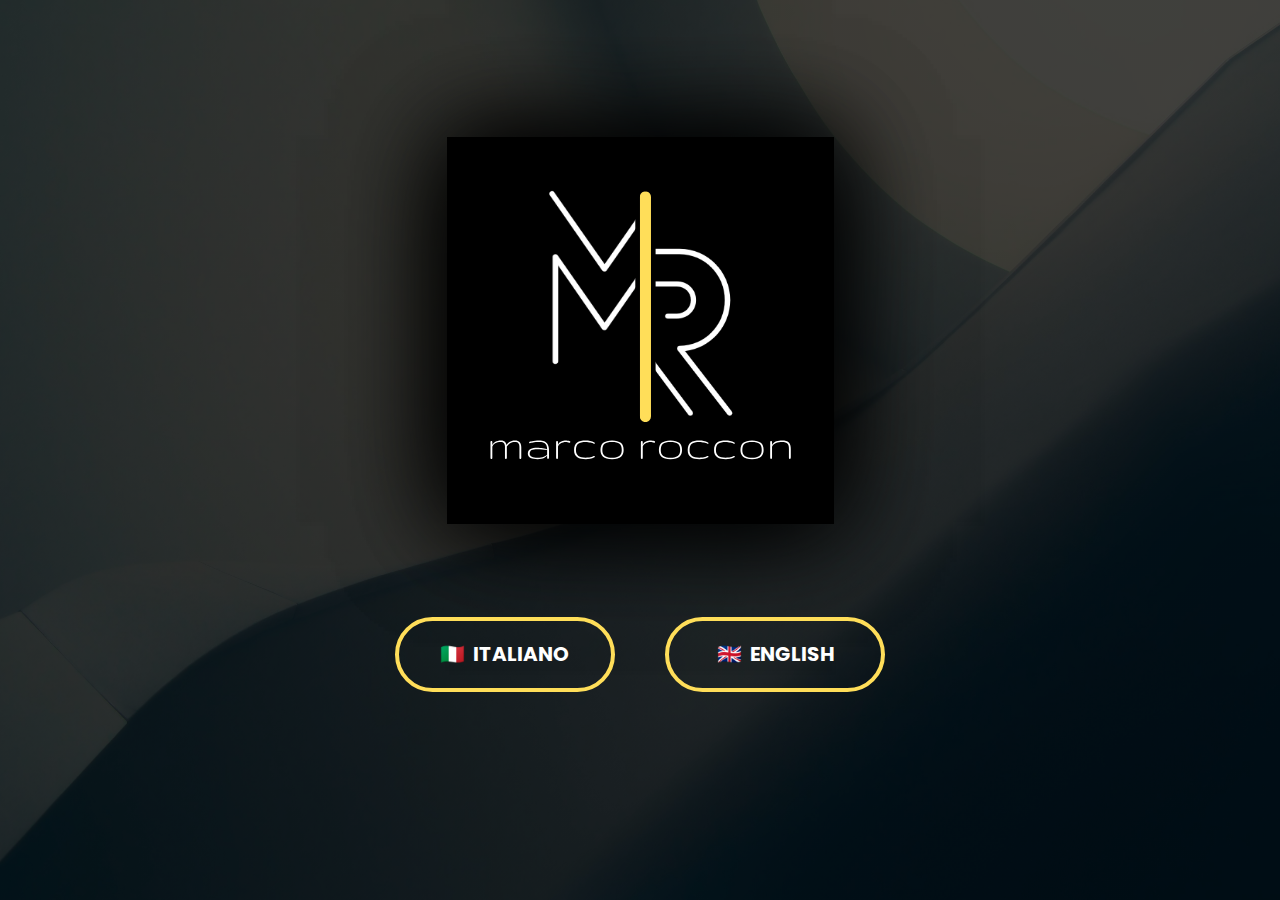
<file: index.html>
<!DOCTYPE html>
<html lang="en">

<head>
    <meta charset="UTF-8">
    <meta name="viewport" content="width=device-width, initial-scale=1.0">
    <title>Marco Roccon | Digital Innovation & Development</title>
    <meta name="description"
        content="Sviluppatore web e blockchain. Segui il mio viaggio nel mondo digital e dai un’occhiata ai miei ultimi progetti.">

    <meta name="keywords" content="Digital, Innovation, Development, Blockchain">
    <meta name="author" content="Marco Roccon">

    <meta property="og:url" content="https://rocconmarco.github.io/">
    <meta property="og:type" content="website">
    <meta property="og:title" content="Marco Roccon | Digital Innovation & Development">
    <meta property="og:description"
        content="Sviluppatore web e blockchain. Segui il mio viaggio nel mondo digital e dai un’occhiata ai miei ultimi progetti.">
    <meta property="og:image" content="https://github.com/rocconmarco/rocconmarco.github.io/blob/main/assets/images/opengraph-image.png?raw=true">

    <meta name="twitter:card" content="summary_large_image">
    <meta property="twitter:domain" content="rocconmarco.github.io">
    <meta property="twitter:url" content="https://rocconmarco.github.io/">
    <meta name="twitter:title" content="Marco Roccon | Digital Innovation & Development">
    <meta name="twitter:description"
        content="Sviluppatore web e blockchain. Segui il mio viaggio nel mondo digital e dai un’occhiata ai miei ultimi progetti.">
    <meta name="twitter:image" content="https://github.com/rocconmarco/rocconmarco.github.io/blob/main/assets/images/opengraph-image.png?raw=true">

    <link rel="apple-touch-icon" sizes="180x180" href="assets/icons/apple-touch-icon.png">
    <link rel="icon" sizes="192x192" href="assets/icons/android-chrome-192x192.png">
    <link rel="icon" sizes="512x512" href="assets/icons/android-chrome-512x512.png">
    <link rel="icon" type="image/png" sizes="32x32" href="assets/icons/favicon-32x32.png">
    <link rel="icon" type="image/png" sizes="16x16" href="assets/icons/favicon-16x16.png">
    <link rel="icon" type="image/x-icon" href="assets/icons/favicon.ico">

    <link rel="preconnect" href="https://fonts.googleapis.com">
    <link rel="preconnect" href="https://fonts.gstatic.com" crossorigin>
    <link rel="stylesheet"
        href="https://fonts.googleapis.com/css2?family=Poppins:ital,wght@0,100;0,200;0,300;0,400;0,500;0,600;0,700;0,800;0,900;1,100;1,200;1,300;1,400;1,500;1,600;1,700;1,800;1,900&display=swap">

    <link rel="stylesheet" href="/assets/styles/general.css">
    <link rel="stylesheet" href="/assets/styles/select-language.css">
    <link rel="stylesheet" href="assets/styles/responsive-index.css">

</head>

<body>
    <div class="select-language-body"></div>
    <div class="select-language-container">

        <header class="logo-select-language-container">
            <a href="index.html">
                <img class="logo-select-language" src="assets/images/alternative-logo.svg">
            </a>
        </header>

        <main>
            <div class="language-button">
                <a class="button-container" href="da-dove-cominciare.html"><button type="button">🇮🇹&nbsp;
                        ITALIANO<span></span></button></a>
                <a class="button-container" href="where-to-begin.html"><button type="button">🇬🇧&nbsp;
                        ENGLISH<span></span></button></a>
            </div>
        </main>
    </div>
    </div>
</body>

</html>
</file>
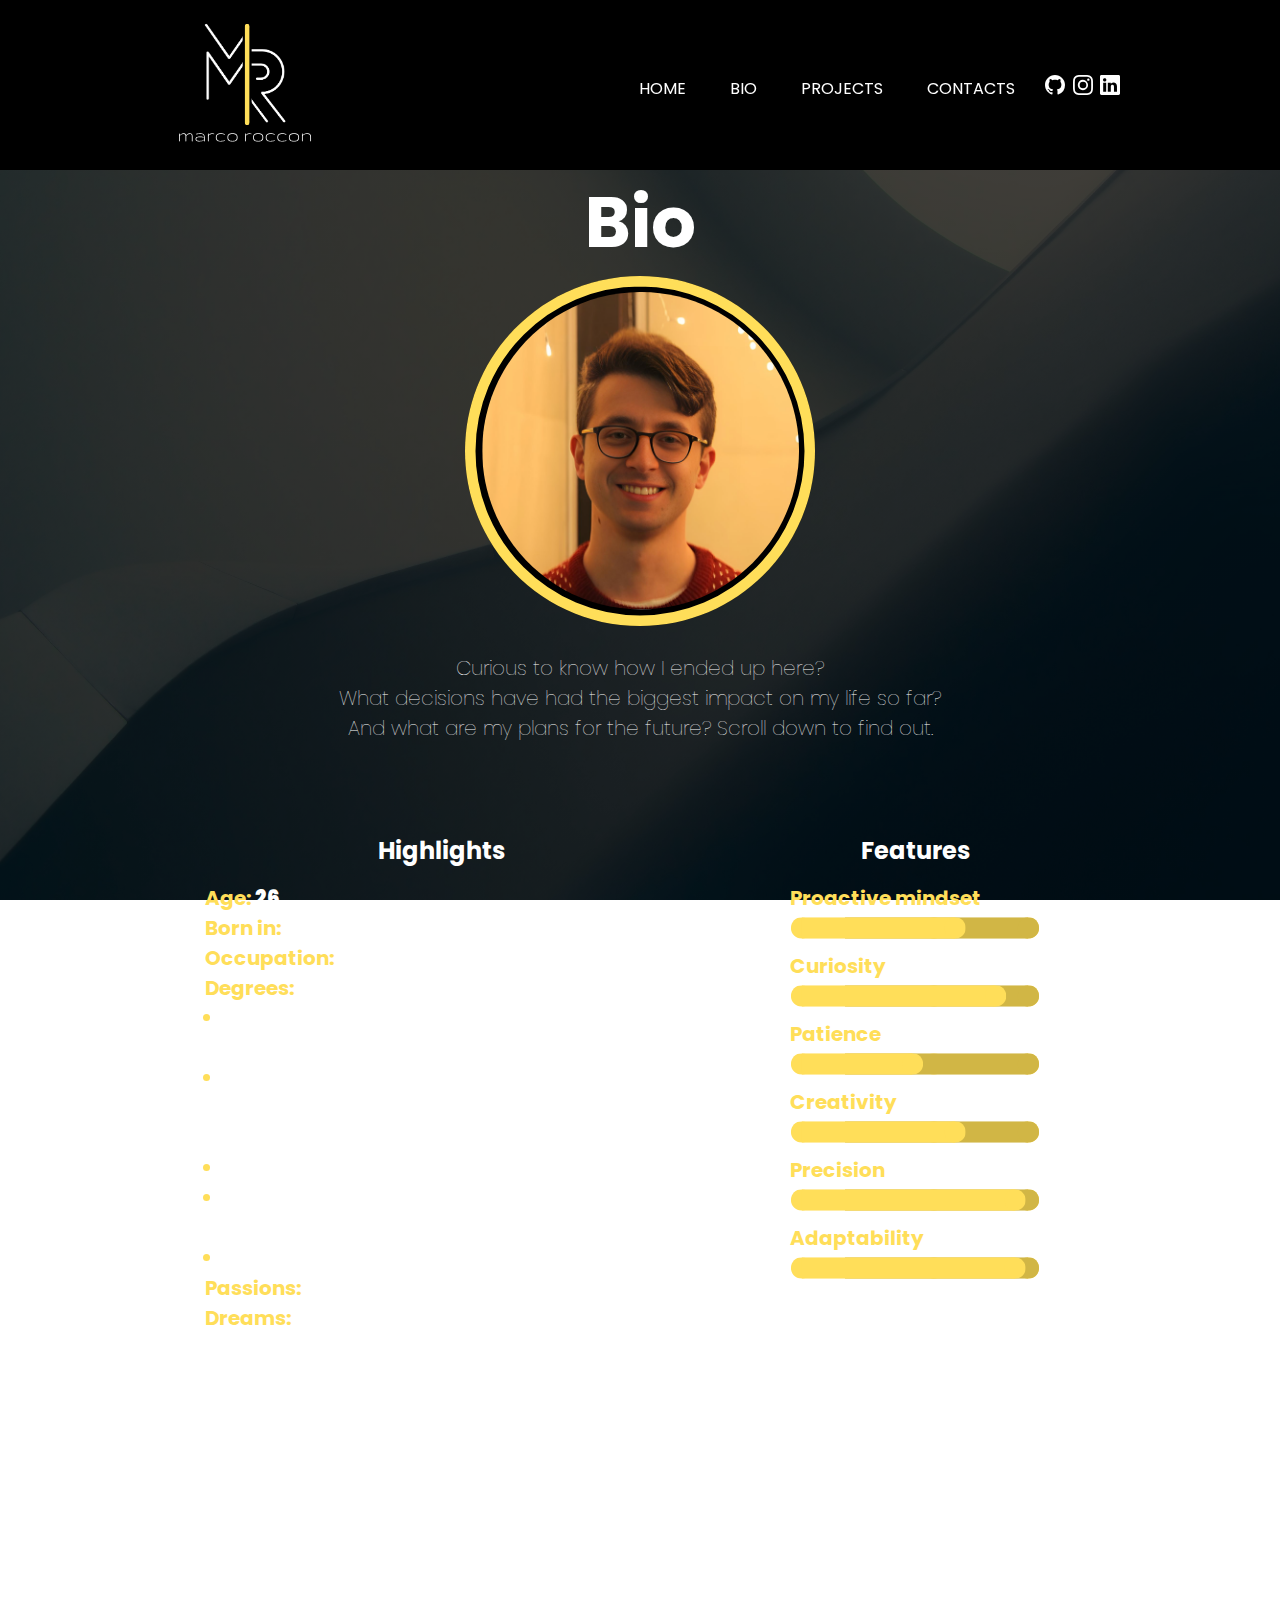
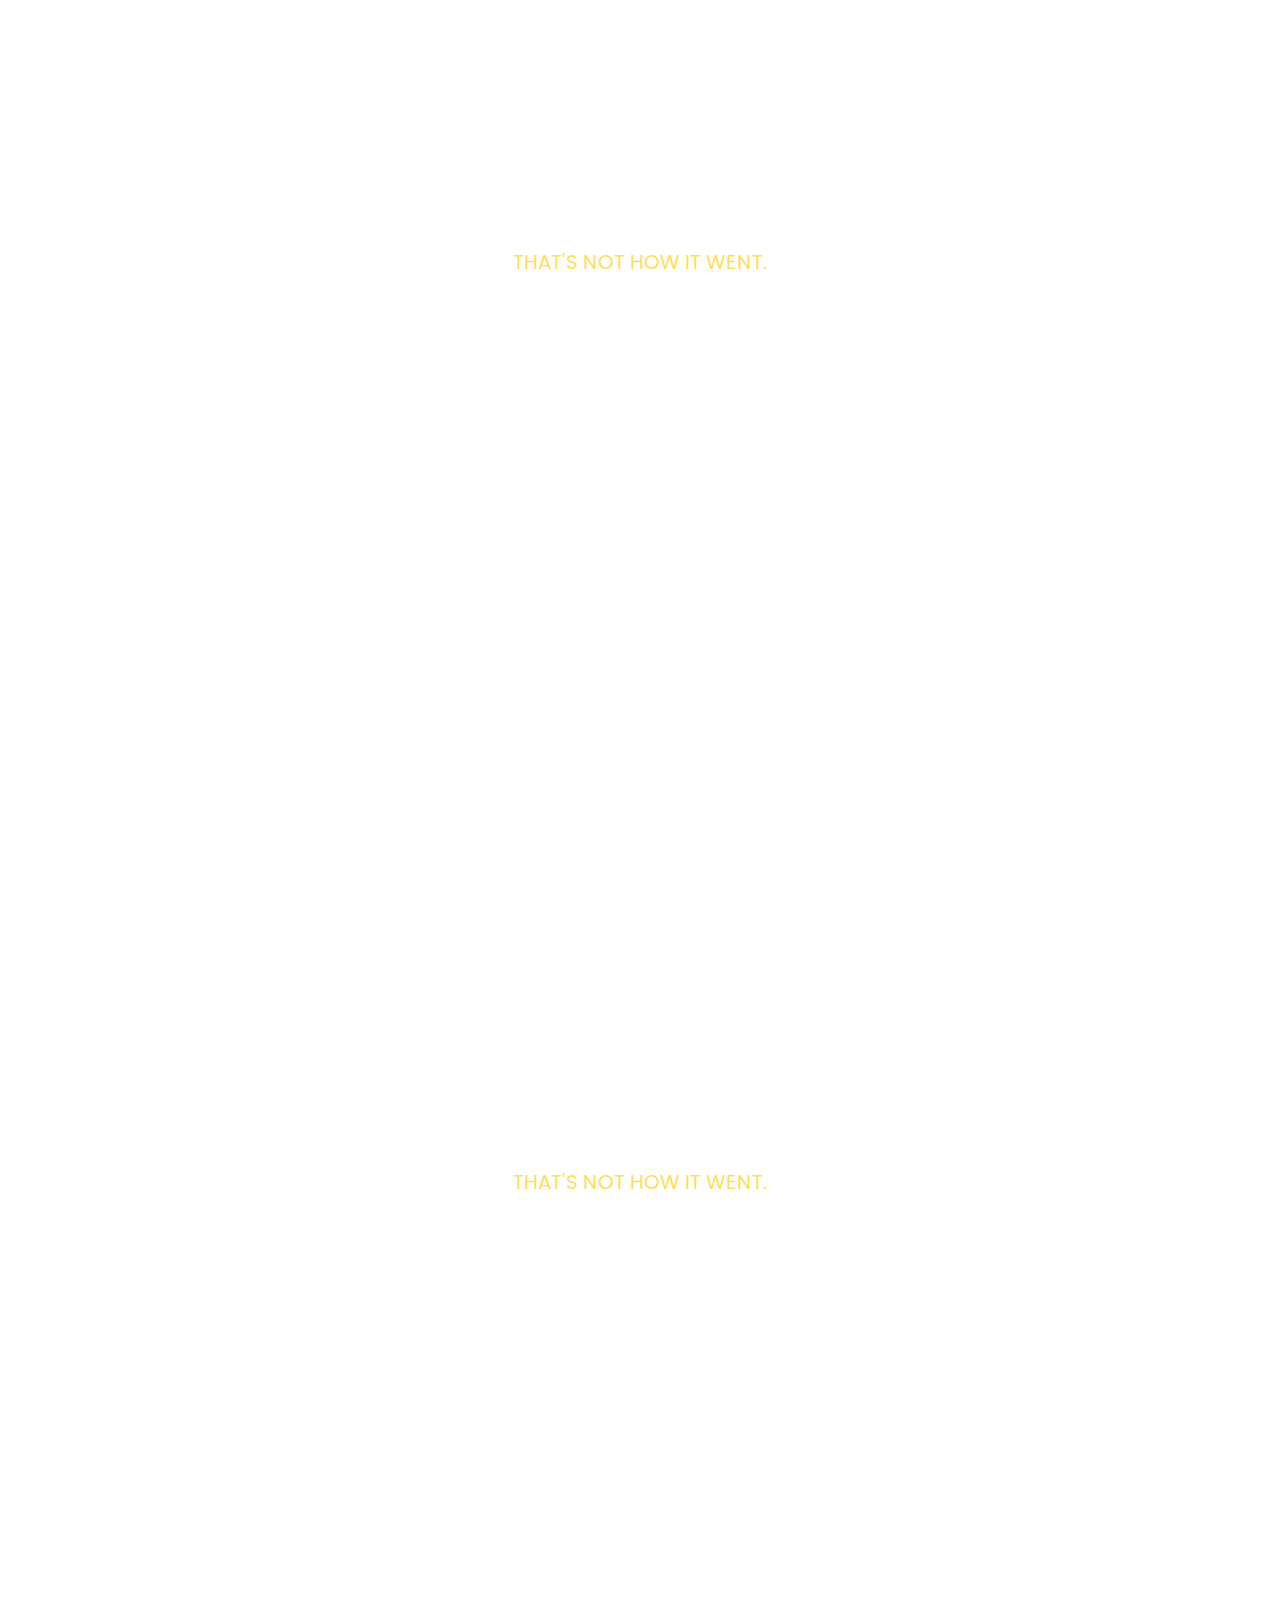
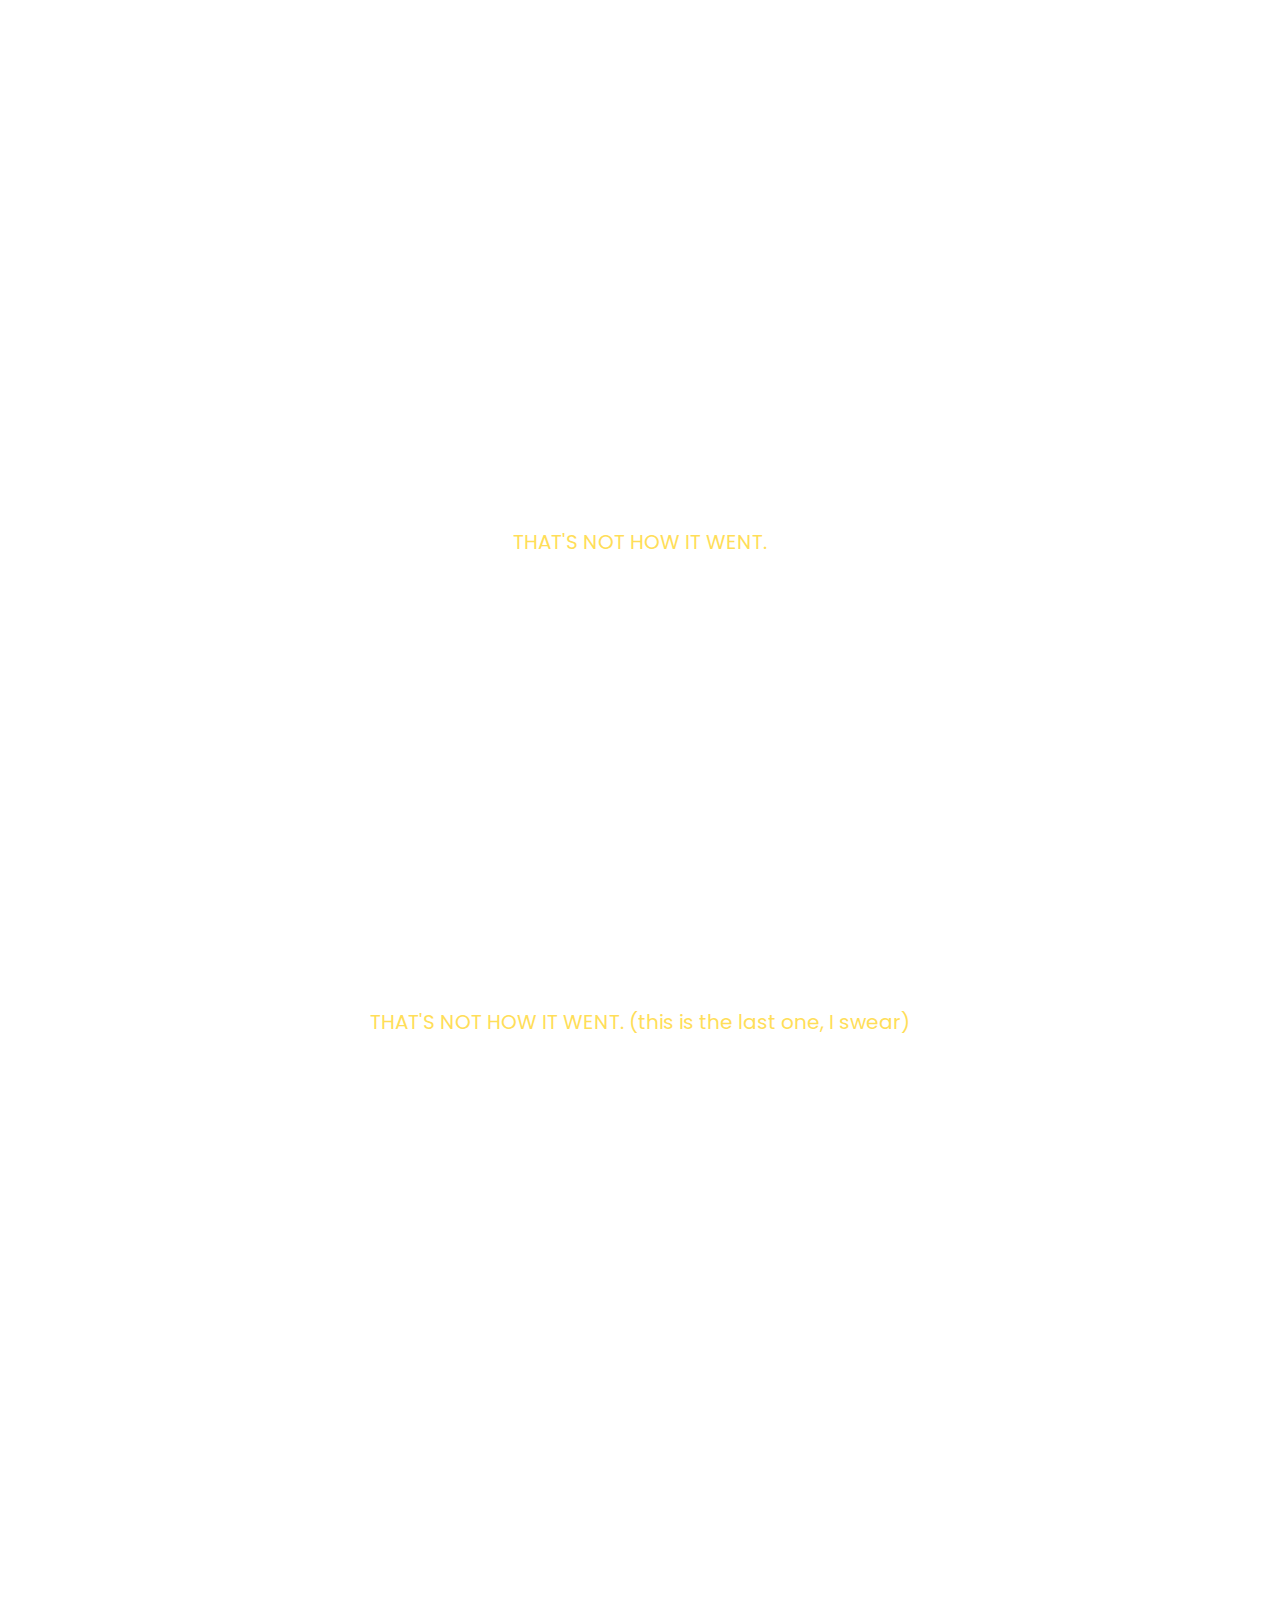
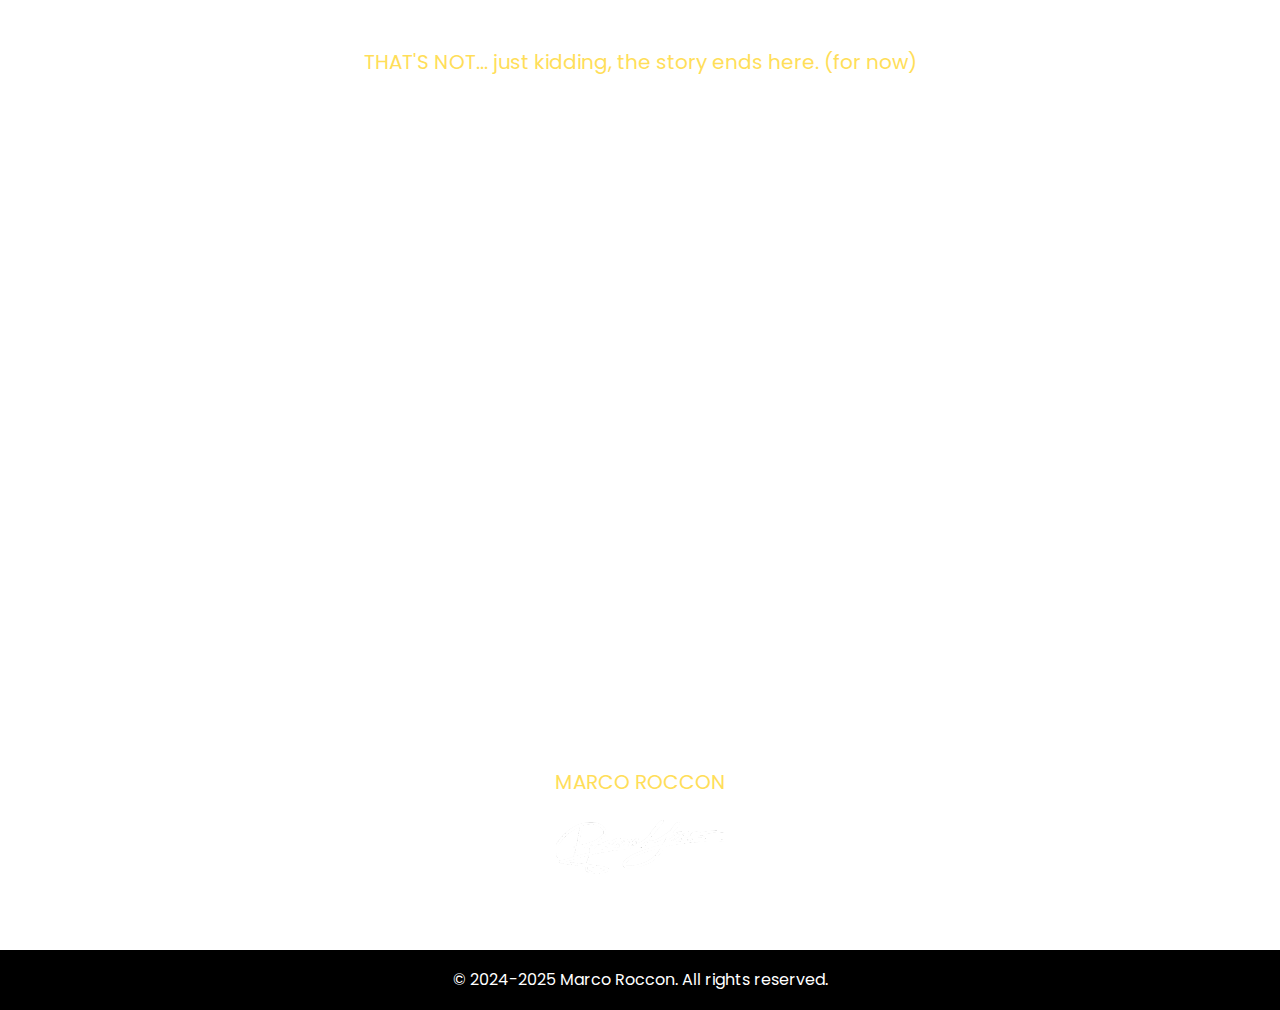
<file: bio-en.html>
<!DOCTYPE html>
<html lang="en">

<head>
    <meta charset="UTF-8">
    <meta name="viewport" content="width=device-width, initial-scale=1.0">
    <title>Bio - Marco Roccon | Digital Innovation & Development</title>
    <meta name="description"
        content="Sviluppatore web e blockchain. Segui il mio viaggio nel mondo digital e dai un’occhiata ai miei ultimi progetti.">

    <meta name="keywords" content="Digital, Innovation, Development, Blockchain">
    <meta name="author" content="Marco Roccon">

    <meta property="og:url" content="https://rocconmarco.github.io/">
    <meta property="og:type" content="website">
    <meta property="og:title" content="Marco Roccon | Digital Innovation & Development">
    <meta property="og:description"
        content="Sviluppatore web e blockchain. Segui il mio viaggio nel mondo digital e dai un’occhiata ai miei ultimi progetti.">
    <meta property="og:image" content="https://github.com/rocconmarco/rocconmarco.github.io/blob/main/assets/images/opengraph-image.png?raw=true">

    <meta name="twitter:card" content="summary_large_image">
    <meta property="twitter:domain" content="rocconmarco.github.io">
    <meta property="twitter:url" content="https://rocconmarco.github.io/">
    <meta name="twitter:title" content="Marco Roccon | Digital Innovation & Development">
    <meta name="twitter:description"
        content="Sviluppatore web e blockchain. Segui il mio viaggio nel mondo digital e dai un’occhiata ai miei ultimi progetti.">
    <meta name="twitter:image" content="https://github.com/rocconmarco/rocconmarco.github.io/blob/main/assets/images/opengraph-image.png?raw=true">


    <link rel="apple-touch-icon" sizes="180x180" href="assets/icons/apple-touch-icon.png">
    <link rel="icon" sizes="192x192" href="assets/icons/android-chrome-192x192.png">
    <link rel="icon" sizes="512x512" href="assets/icons/android-chrome-512x512.png">
    <link rel="icon" type="image/png" sizes="32x32" href="assets/icons/favicon-32x32.png">
    <link rel="icon" type="image/png" sizes="16x16" href="assets/icons/favicon-16x16.png">
    <link rel="icon" type="image/x-icon" href="assets/icons/favicon.ico">

    <link rel="preconnect" href="https://fonts.googleapis.com">
    <link rel="preconnect" href="https://fonts.gstatic.com" crossorigin>
    <link rel="stylesheet"
        href="https://fonts.googleapis.com/css2?family=Poppins:ital,wght@0,100;0,200;0,300;0,400;0,500;0,600;0,700;0,800;0,900;1,100;1,200;1,300;1,400;1,500;1,600;1,700;1,800;1,900&display=swap">

    <link rel="stylesheet" href="/assets/styles/general.css">
    <link rel="stylesheet" href="/assets/styles/bio.css">
    <link rel="stylesheet" href="/assets/styles/navbar.css">
    <link rel="stylesheet" href="/assets/styles/footer.css">
    <link rel="stylesheet" href="assets/styles/responsive-bio.css">

</head>

<body>
    <div class="bio-body">
        <header>
            <div id="navbar-container" class="navbar-container">
                <nav class="navbar">
                    <div id="navbar-left-section" class="navbar-left-section">
                        <a href="index.html">
                            <img id="logo" class="logo" src="assets/images/alternative-logo.svg">
                        </a>
                    </div>
                    <div id="navbar-right-section" class="navbar-right-section">
                        <ul>
                            <div class="pages-links">
                                <li><a href="where-to-begin.html">Home</a></li>
                                <li><a href="bio-en.html">Bio</a></li>
                                <li><a href="projects-en.html">Projects</a></li>
                                <li><a href="contacts-en.html">Contacts</a></li>
                            </div>
                        </ul>
                        <div class="social-icons">
                            <a href="https://github.com/rocconmarco" target="_blank"><img src="assets/icons/github.svg"
                                    alt=""></a>
                            <a href="https://www.instagram.com/marco_roccon/" target="_blank"><img
                                    src="assets/icons/instagram.svg" alt=""></a>
                            <a href="https://it.linkedin.com/in/marcoroccon" target="_blank"><img
                                    src="assets/icons/linkedin.svg" alt=""></a>
                        </div>

                        <div class="hamburger-menu">
                            <a href="#"><img id="hamburger-image" src="assets/icons/list.svg" alt=""></a>
                            <ul class="dropdown">
                                <li><a href="where-to-begin.html">Home</a></li>
                                <li><a href="bio-en.html">Bio</a></li>
                                <li><a href="projects-en.html">Projects</a></li>
                                <li><a href="contacts-en.html">Contacts</a></li>
                                <li><a href="https://github.com/rocconmarco" target="_blank"><img
                                            src="assets/icons/github.svg" alt="">&nbsp;GitHub</a></li>
                                <li><a href="https://www.instagram.com/marco_roccon/" target="_blank"><img
                                            src="assets/icons/instagram.svg" alt="">Instagram</a></li>
                                <li><a href="https://it.linkedin.com/in/marcoroccon" target="_blank"><img
                                            src="assets/icons/linkedin.svg" alt="">LinkedIn</a></li>
                            </ul>
                        </div>
                    </div>

                </nav>

            </div>
        </header>

        <main>
            <section class="bio-section">
                <div class="bio-introduction">
                    <h1>Bio</h1>
                    <img src="assets/icons/profile-picture.svg" alt="Profile-picture">

                    <p>Curious to know how I ended up here?<br> What decisions have had the biggest impact on my life so
                        far?
                        <br>And what are my plans for the future? Scroll down to find out.
                    </p>
                </div>

                <div class="highlights-features-container">
                    <div class="highlights">
                        <h2>Highlights</h2>
                        <ul>
                            <li>Age: <strong>26</strong></li>
                            <li>Born in: <strong>Castelfranco Veneto (TV)</strong></li>
                            <li>Occupation: <strong>Student</strong></li>
                            <li>Degrees:</li>
                            <ul class="titoli-di-studio">
                                <li>Technical Institute Diploma in Computer Science and Telecommunications</li>
                                <li>Bachelor's Degree in Language, Culture and Society of Asia and Mediterranean Africa
                                    (China)</li>
                                <li>Bachelor's Degree in Chinese Language</li>
                                <li>Master's Degree in Language and Management to China</li>
                                <li>Master's Degree in Blockchain Development</li>
                            </ul>
                            <li>Passions: <strong>Technology, languages, finance</strong></li>
                            <li>Dreams: <strong>Making the world a more transparent and honest place</strong></li>
                        </ul>
                    </div>

                    <div class="hidden-highlights">
                        <h2>Highlights</h2>
                        <ul>
                            <li>Age:</li>
                            <li><strong>26</strong></li>
                            <hr>
                            <li>Born in:
                            <li><strong>Castelfranco Veneto (TV)</strong></li>
                            <hr>
                            <li>Occupation:</li>
                            <li><strong>Student</strong></li>
                            <hr>
                            <li>Degrees:
                                <ul class="titoli-di-studio">
                                    <li>Technical Institute Diploma in Computer Science and telecommunications</li>
                                    <li>Bachelor's Degree in Language, Culture and Society of Asia and Mediterranean
                                        Africa
                                        (China)</li>
                                    <li>Bachelor's Degree in Chinese Language</li>
                                    <li>Master's Degree in Language and Management to China</li>
                                    <li>Master's Degree in Blockchain Development</li>
                                </ul>
                                <hr>
                            <li>Passions:</li>
                            <li><strong>Technology, languages, finance</strong></li>
                            <hr>
                            <li>Dreams:</li>
                            <li><strong>Making the world a more transparent and honest place</strong></li>
                        </ul>
                    </div>

                    <div class="features">
                        <h2>Features</h2>
                        <ul>
                            <li>Proactive mindset</li>
                            <li><img src="assets/icons/loadbar-65.svg" alt="65"></li>
                            <li>Curiosity</li>
                            <li><img src="assets/icons/loadbar-85.svg" alt="85"></li>
                            <li>Patience</li>
                            <li><img src="assets/icons/loadbar-50.svg" alt="50"></li>
                            <li>Creativity</li>
                            <li><img src="assets/icons/loadbar-65.svg" alt="65"></li>
                            <li>Precision</li>
                            <li><img src="assets/icons/loadbar-95.svg" alt="95"></li>
                            <li>Adaptability</li>
                            <li><img src="assets/icons/loadbar-95.svg" alt="95"></li>
                        </ul>
                    </div>
                </div>

                <div class="bio-content">
                    <h2>The only constant in life is change</h2>

                    <p>I was born in Castelfranco Veneto in 1998. I've always been passionate about technology. When I
                        was little, my parents used to buy manuals that came with the newspaper to learn how to use Word
                        and Excel, and I would study them all. A fun pastime, right? As I grew up, I decided to follow
                        this passion by enrolling in the technical institute in my city, majoring in computer science
                        and telecommunications. At this point, you might think that's the end of the story, right? He
                        graduates and starts working at an IT company, or at most, goes to university to continue his
                        studies in this field.
                    </p>

                    <p class="e-invece-no">
                        <strong>THAT'S NOT HOW IT WENT.</strong>
                    </p>

                    <p>I did, actually, go to university, but to study Chinese. First plot twist of this story. I made
                        the decision in the last year of high school, I like to say following a trip to Stockholm with
                        some friends. There I realized that I would be missing out on an opportunity if I didn't go to
                        university. Moreover, I felt the need to completely change my field of study. And here I am in
                        August 2017. Venice, a blank sheet of paper and a pen in hand, ready to take the entrance
                        exam for the three-year degree course in Language, Culture, and Society of Asia and
                        Mediterranean Africa. Many times I found myself thinking, "Who made me do it?" But the
                        answers will come later, don't worry. Everything will make sense.


                    </p>

                    <p>
                        Once I decide to do something, I have to do it well. So, I applied for the double degree program
                        with Capital Normal University in Beijing. I passed. In August 2019, I said goodbye to Italy and
                        found myself in one of the largest megacities in the world. The goal was to stay there for two
                        years
                        and obtain a double degree. I did get the double degree, but things didn't go as planned.
                    </p>

                    <p>
                        In December 2019, I packed my bags and prepared to return to Italy for the winter holidays. "See
                        you
                        in February," I said to some friends.
                    </p>

                    <p class="e-invece-no">
                        <strong>THAT'S NOT HOW IT WENT.</strong>
                    </p>

                    <p>
                        I landed in Italy (with a 40 degrees fever, by the way). The day after, the beginning of the
                        Covid-19
                        pandemic is declared in China, and with it, the hopes of returning to China were reduced to
                        zero.
                        After an initial moment of confusion, we eventually received instructions to continue the
                        project
                        online. Unfortunately, online, for those of us in Italy, meant having classes at night. And so
                        it was, for a year and a half, the school bell rang at 2:30 in the night, lessons all night
                        long, until morning light. If I could go back, I wouldn't do it again, but I did it, and it
                        didn't even felt too hard to do. After all, you couldn't go anywhere except home during that
                        time.
                    </p>

                    <p>
                        After obtaining the two degrees, I decide to further my education with a master's degree in
                        economics from the same department, with a blend of linguistic and managerial skills. This time,
                        I attended classes in person, in Venice. I delved deeper into the Chinese language and ventured
                        into the world of business management, learning terms like "horizontal structure," "activities,"
                        and "call-option".
                    </p>

                    <p>
                        Once I've graduated, it's all said and done, right? I'll be joining a company "that deals with
                        China" (like all the people surrounding me used to said) and travel
                        the world doing sales and talking to the business people from the red dragon.
                    </p>

                    <p class="e-invece-no">
                        <strong>THAT'S NOT HOW IT WENT.</strong>
                    </p>

                    <p>
                        Thanks to the career service of the university, I found an opportunity at a well-known insurance
                        agency in my area. I did the interview. They hired me. I started gaining my first experiences in
                        the working world,
                        understanding how an office is structured, how a commercial initiative is carried out, and much
                        more. After 6 months, I took on the role of project manager in the field of wealth management
                        consulting and began to create a consistent and coherent proposal for the agency's clients.
                        Well, you might say, he's found his path, he'll continue in this sector, and everyone lived
                        happily ever after.
                    </p>

                    <p class="e-invece-no">
                        <strong>THAT'S NOT HOW IT WENT. (this is the last one, I swear)</strong>
                    </p>

                    <p>
                        I decided to leave that path behind, aware of the lessons learned and with the determination to
                        make a difference in the world of the future. And what better choice than to return to where
                        this whole story began. To the digital world. I chose a master's program with start2impact
                        university in blockchain development, curious to understand how this new technology works and
                        how it can be applied in the real world. I've just started, but I can already see that the
                        master's program not only prepares you to develop applications on the blockchain but also
                        provides you with context and equips you with the tools to navigate this intricate and complex
                        world with agility.
                    </p>

                    <p>
                        And this website is a testament to that. It was created entirely by me as part of the HTML & CSS
                        course.
                    </p>

                    <p class="e-invece-no">
                        <strong>THAT'S NOT... just kidding, the story ends here. (for now)</strong>
                    </p>

                    <p>
                        My journey so far has been varied, unpredictable, without (seemingly) a coherent logic. But
                        that's precisely what's beautiful about it. I find myself having skills (like linguistic ones)
                        that I wouldn't have had if I had followed a static path in the world of computer science from
                        the beginning.
                    </p>

                    <p>
                        If you've read this far, I thank you. I hope that my story can be an inspiration to other young
                        people who don't have a clear idea of what they want to become when they grow up. Because one
                        thing I've learned is that many of these 'grown-ups' have a lot to learn from us young people,
                        and not just the other way around.
                    </p>

                    <p>
                        If you'd like to reach out to share your experience or discuss a
                        project, feel free to write to me via the "Contacts" section.
                    </p>

                    <p>
                        And in case I don't see you, good afternoon, good evening, and goodnight.
                    </p>

                    <p class="firma">
                        <strong>Marco Roccon</strong>
                        <img src="assets/icons/firma.svg" alt="">
                    </p>
                </div>
            </section>
        </main>
        <footer>
            <div class="footer-container" style="margin-top: 3%;">
                &#169; 2024-2025 Marco Roccon. All rights reserved.
            </div>
        </footer>

        <script src="animations/header-shrinking.js"></script>
        <script src="animations/hamburger-menu.js"></script>
    </div>
</body>

</html>
</file>
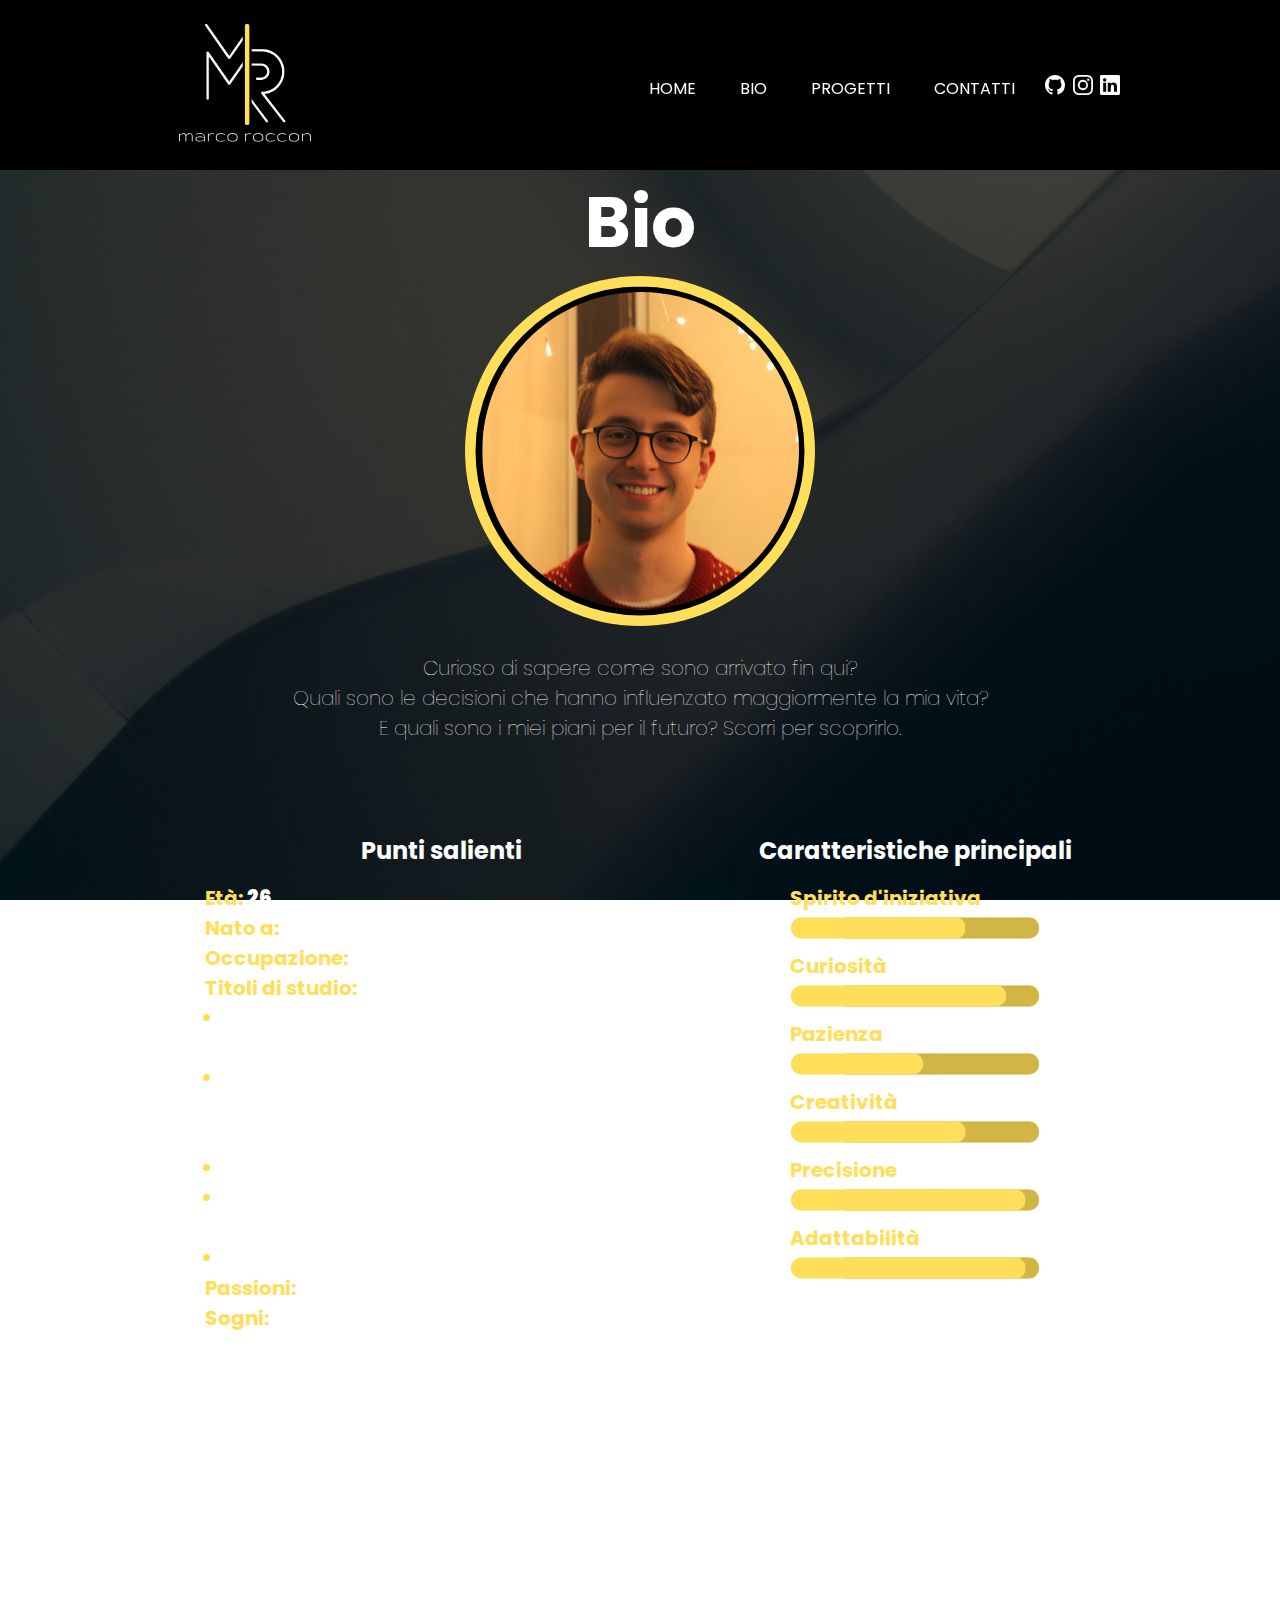
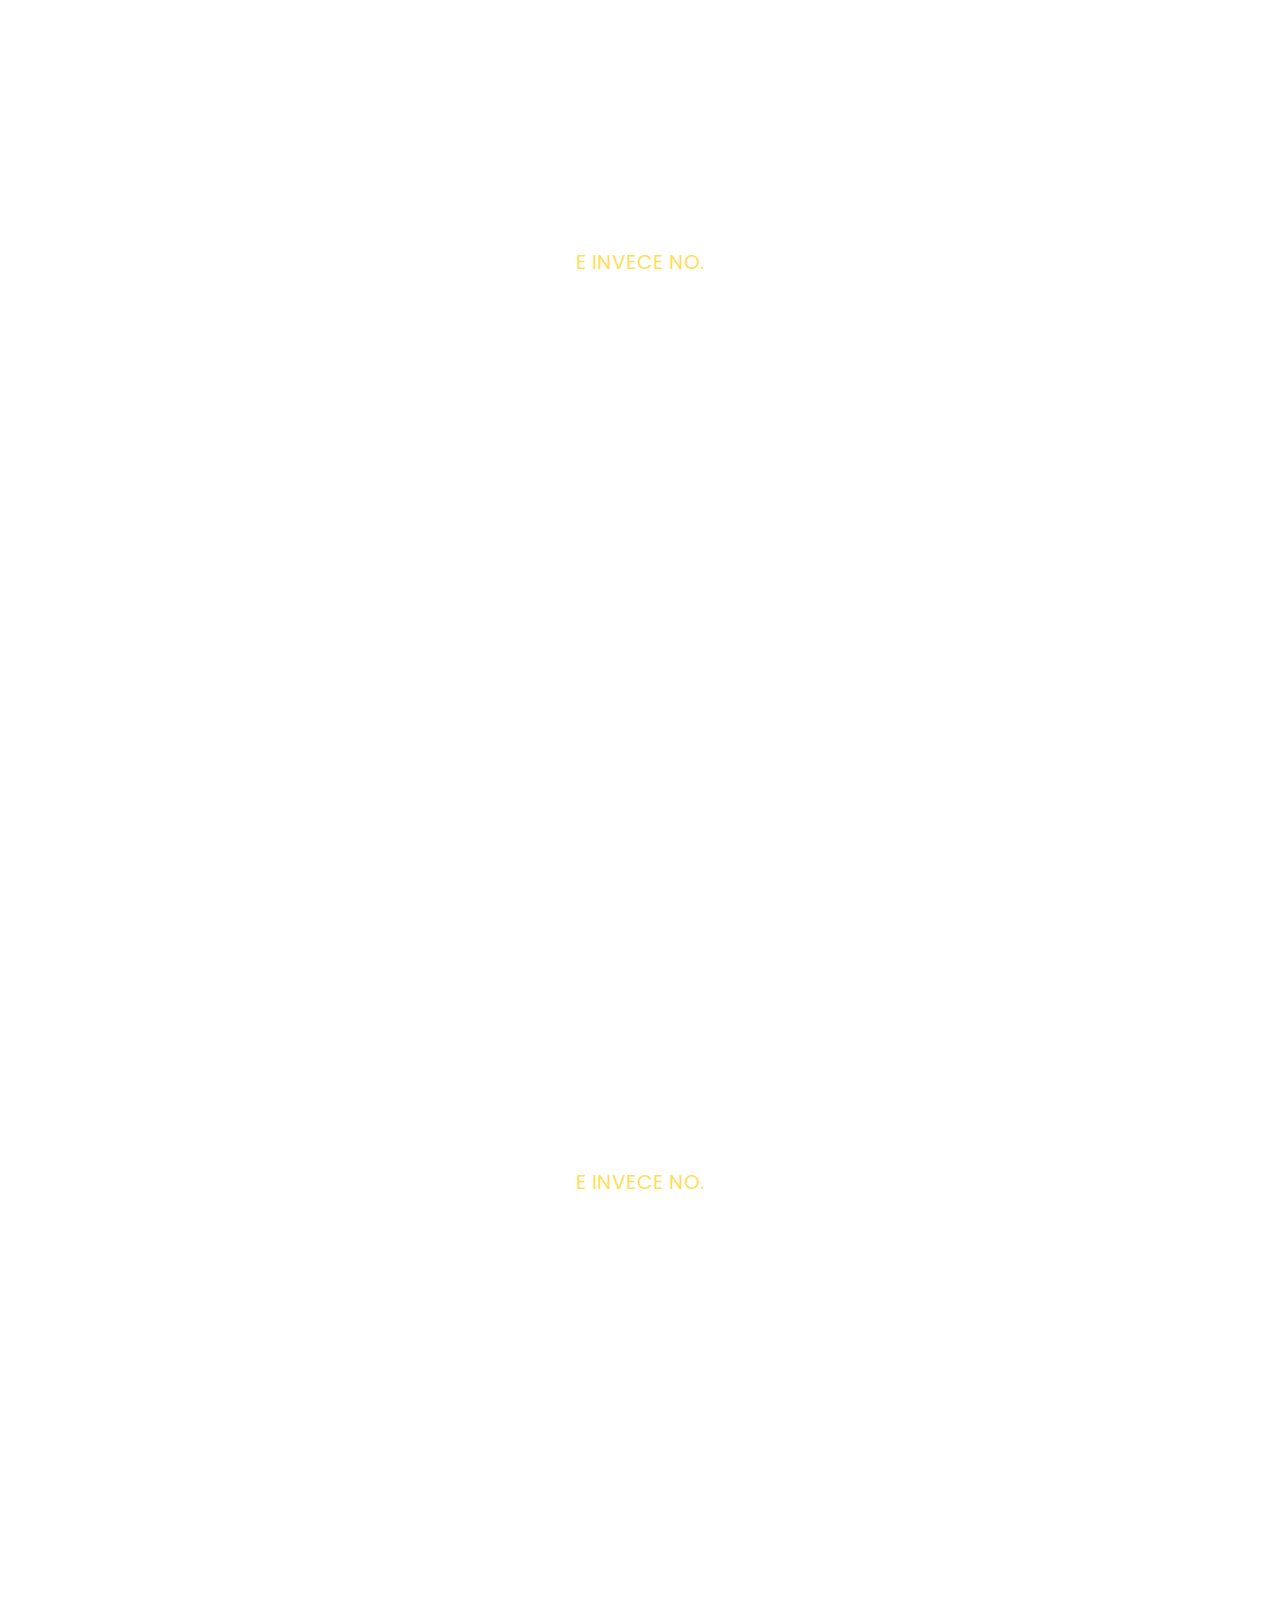
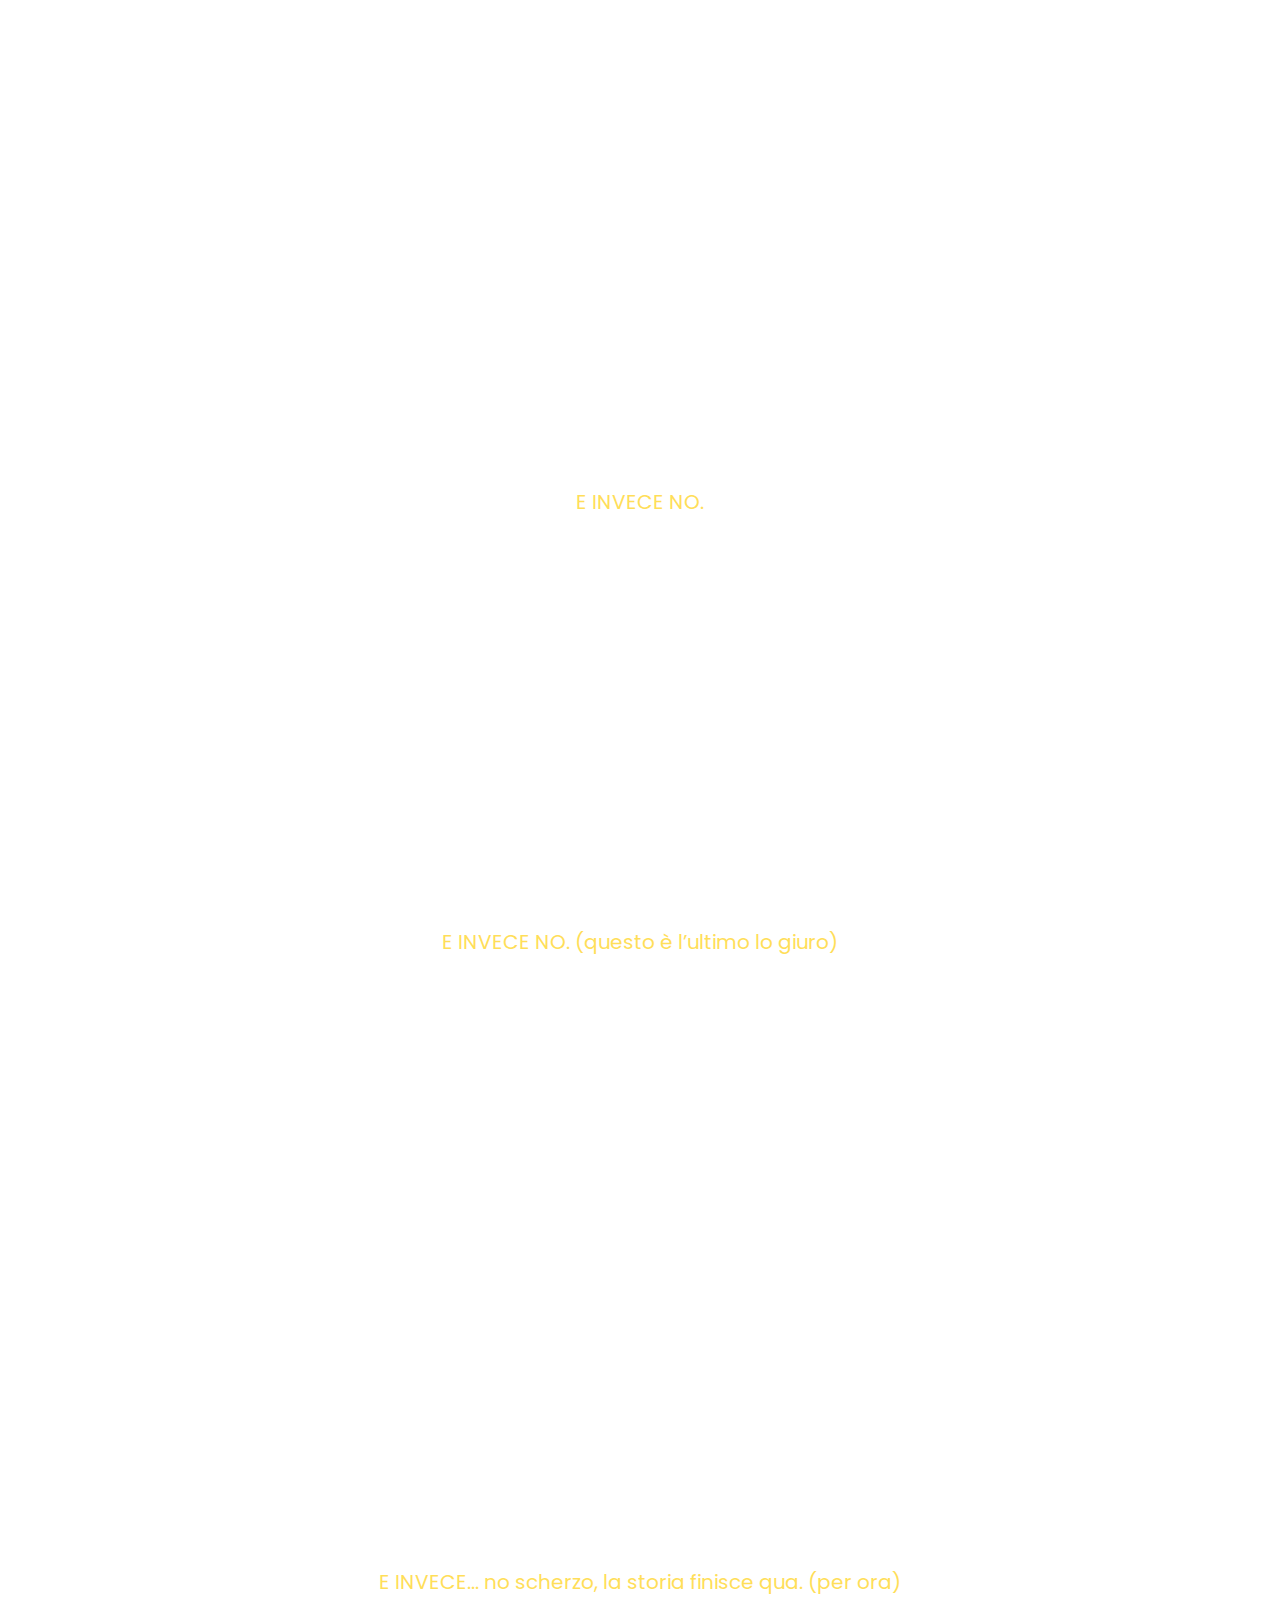
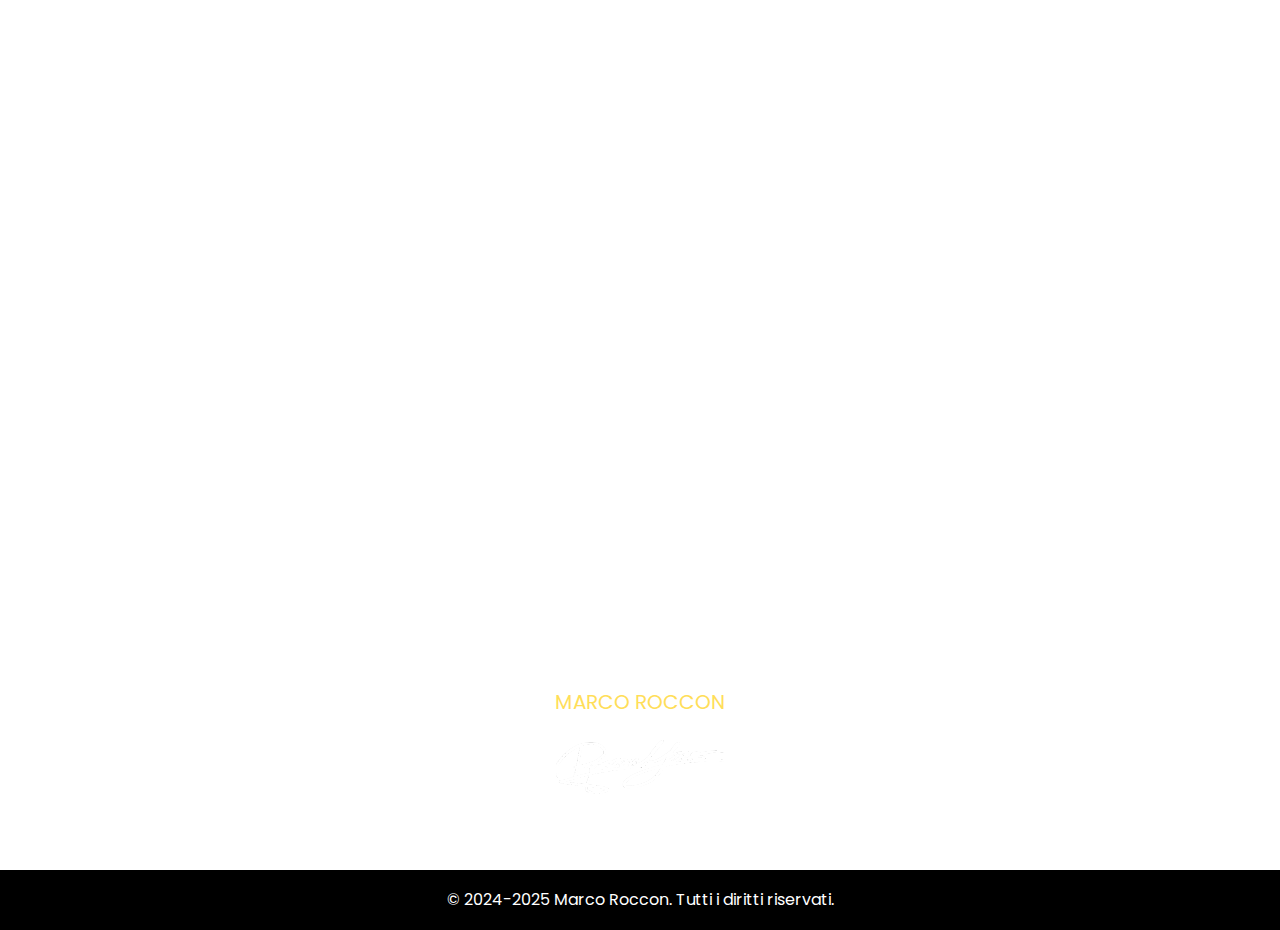
<file: bio-ita.html>
<!DOCTYPE html>
<html lang="en">

<head>
    <meta charset="UTF-8">
    <meta name="viewport" content="width=device-width, initial-scale=1.0">
    <title>Bio - Marco Roccon | Digital Innovation & Development</title>
    <meta name="description"
        content="Sviluppatore web e blockchain. Segui il mio viaggio nel mondo digital e dai un’occhiata ai miei ultimi progetti.">

    <meta name="keywords" content="Digital, Innovation, Development, Blockchain">
    <meta name="author" content="Marco Roccon">

    <meta property="og:url" content="https://rocconmarco.github.io/">
    <meta property="og:type" content="website">
    <meta property="og:title" content="Marco Roccon | Digital Innovation & Development">
    <meta property="og:description"
        content="Sviluppatore web e blockchain. Segui il mio viaggio nel mondo digital e dai un’occhiata ai miei ultimi progetti.">
    <meta property="og:image" content="https://github.com/rocconmarco/rocconmarco.github.io/blob/main/assets/images/opengraph-image.png?raw=true">

    <meta name="twitter:card" content="summary_large_image">
    <meta property="twitter:domain" content="rocconmarco.github.io">
    <meta property="twitter:url" content="https://rocconmarco.github.io/">
    <meta name="twitter:title" content="Marco Roccon | Digital Innovation & Development">
    <meta name="twitter:description"
        content="Sviluppatore web e blockchain. Segui il mio viaggio nel mondo digital e dai un’occhiata ai miei ultimi progetti.">
    <meta name="twitter:image" content="https://github.com/rocconmarco/rocconmarco.github.io/blob/main/assets/images/opengraph-image.png?raw=true">

    <link rel="apple-touch-icon" sizes="180x180" href="assets/icons/apple-touch-icon.png">
    <link rel="icon" sizes="192x192" href="assets/icons/android-chrome-192x192.png">
    <link rel="icon" sizes="512x512" href="assets/icons/android-chrome-512x512.png">
    <link rel="icon" type="image/png" sizes="32x32" href="assets/icons/favicon-32x32.png">
    <link rel="icon" type="image/png" sizes="16x16" href="assets/icons/favicon-16x16.png">
    <link rel="icon" type="image/x-icon" href="assets/icons/favicon.ico">

    <link rel="preconnect" href="https://fonts.googleapis.com">
    <link rel="preconnect" href="https://fonts.gstatic.com" crossorigin>
    <link rel="stylesheet"
        href="https://fonts.googleapis.com/css2?family=Poppins:ital,wght@0,100;0,200;0,300;0,400;0,500;0,600;0,700;0,800;0,900;1,100;1,200;1,300;1,400;1,500;1,600;1,700;1,800;1,900&display=swap">

    <link rel="stylesheet" href="/assets/styles/general.css">
    <link rel="stylesheet" href="/assets/styles/bio.css">
    <link rel="stylesheet" href="/assets/styles/navbar.css">
    <link rel="stylesheet" href="/assets/styles/footer.css">
    <link rel="stylesheet" href="assets/styles/responsive-bio.css">

</head>

<body>
    <header>
        <div id="navbar-container" class="navbar-container">
            <nav class="navbar">
                <div id="navbar-left-section" class="navbar-left-section">
                    <a href="index.html">
                        <img id="logo" class="logo" src="assets/images/alternative-logo.svg">
                    </a>
                </div>
                <div id="navbar-right-section" class="navbar-right-section">
                    <ul>
                        <div class="pages-links">
                            <li><a href="da-dove-cominciare.html">Home</a></li>
                            <li><a href="bio-ita.html">Bio</a></li>
                            <li><a href="projects-ita.html">Progetti</a></li>
                            <li><a href="contacts-ita.html">Contatti</a></li>
                        </div>
                    </ul>
                    <div class="social-icons">
                        <a href="https://github.com/rocconmarco" target="_blank"><img src="assets/icons/github.svg"
                                alt=""></a>
                        <a href="https://www.instagram.com/marco_roccon/" target="_blank"><img
                                src="assets/icons/instagram.svg" alt=""></a>
                        <a href="https://it.linkedin.com/in/marcoroccon" target="_blank"><img
                                src="assets/icons/linkedin.svg" alt=""></a>
                    </div>

                    <div class="hamburger-menu">
                        <a href="#"><img id="hamburger-image" src="assets/icons/list.svg" alt=""></a>
                        <ul class="dropdown">
                            <li><a href="da-dove-cominciare.html">Home</a></li>
                            <li><a href="bio-ita.html">Bio</a></li>
                            <li><a href="projects-ita.html">Progetti</a></li>
                            <li><a href="contacts-ita.html">Contatti</a></li>
                            <li><a href="https://github.com/rocconmarco" target="_blank"><img
                                        src="assets/icons/github.svg" alt="">&nbsp;GitHub</a></li>
                            <li><a href="https://www.instagram.com/marco_roccon/" target="_blank"><img
                                        src="assets/icons/instagram.svg" alt="">Instagram</a></li>
                            <li><a href="https://it.linkedin.com/in/marcoroccon" target="_blank"><img
                                        src="assets/icons/linkedin.svg" alt="">LinkedIn</a></li>
                        </ul>
                    </div>
                </div>
            </nav>
        </div>
    </header>
    <div class="bio-body">
        <main>
            <section class="bio-section">
                <div class="bio-introduction">
                    <h1>Bio</h1>
                    <img src="assets/icons/profile-picture.svg" alt="Profile-picture">

                    <p>Curioso di sapere come sono arrivato fin qui?<br> Quali sono le decisioni che hanno influenzato
                        maggiormente la mia vita?
                        <br>E quali sono i miei piani per il futuro? Scorri per scoprirlo.
                    </p>
                </div>

                <div class="highlights-features-container">
                    <div class="highlights">
                        <h2>Punti salienti</h2>
                        <ul>
                            <li>Età: <strong>26</strong></li>
                            <li>Nato a: <strong>Castelfranco Veneto (TV)</strong></li>
                            <li>Occupazione: <strong>Studente</strong></li>
                            <li>Titoli di studio:</li>
                            <ul class="titoli-di-studio">
                                <li>Diploma in Informatica e Telecomunicazioni</li>
                                <li>Laurea Triennale in Lingue, Culture e Società dell'Asia e dell'Africa Mediterranea
                                    (Cina)</li>
                                <li>Bachelor's Degree in Chinese Language</li>
                                <li>Laurea Magistrale in Language and Management to China</li>
                                <li>Master in Blockchain Development</li>
                            </ul>
                            <li>Passioni: <strong>Tecnologia, lingue, finanza</strong></li>
                            <li>Sogni: <strong>Rendere il mondo un posto più trasparente e onesto</strong></li>
                        </ul>
                    </div>

                    <div class="hidden-highlights">
                        <h2>Highlights</h2>
                        <ul>
                            <li>Età:</li>
                            <li><strong>26</strong></li>
                            <hr>
                            <li>Nato a:
                            <li><strong>Castelfranco Veneto (TV)</strong></li>
                            <hr>
                            <li>Occupazione:</li>
                            <li><strong>Studente</strong></li>
                            <hr>
                            <li>Titoli di studio:</li>
                            <ul class="titoli-di-studio">
                                <li>Diploma in Informatica e Telecomunicazioni</li>
                                <li>Laurea Triennale in Lingue, Culture e Società dell'Asia e dell'Africa Mediterranea
                                    (Cina)</li>
                                <li>Bachelor's Degree in Chinese Language</li>
                                <li>Laura Magistrale in Language and Management to China</li>
                                <li>Master in Blockchain Development</li>
                            </ul>
                            <hr>
                            <li>Passioni:</li>
                            <li><strong>Tecnologia, lingue, finanza</strong></li>
                            <hr>
                            <li>Sogni:</li>
                            <li><strong>Rendere il mondo un posto più trasparente e onesto</strong></li>
                        </ul>
                    </div>

                    <div class="features">
                        <h2>Caratteristiche principali</h2>
                        <ul>
                            <li>Spirito d'iniziativa</li>
                            <li><img src="assets/icons/loadbar-65.svg" alt="65"></li>
                            <li>Curiosità</li>
                            <li><img src="assets/icons/loadbar-85.svg" alt="85"></li>
                            <li>Pazienza</li>
                            <li><img src="assets/icons/loadbar-50.svg" alt="50"></li>
                            <li>Creatività</li>
                            <li><img src="assets/icons/loadbar-65.svg" alt="65"></li>
                            <li>Precisione</li>
                            <li><img src="assets/icons/loadbar-95.svg" alt="95"></li>
                            <li>Adattabilità</li>
                            <li><img src="assets/icons/loadbar-95.svg" alt="95"></li>

                        </ul>
                    </div>
                </div>

                <div class="bio-content">
                    <h2>L'unica costante è il cambiamento</h2>

                    <p>Nasco a Castelfranco Veneto, nel 1998. Da sempre appassionato di tecnologia. Da piccolo mi
                        compravano dei manuali che vendevano con il giornale per imparare ad usare Word ed Excel, e io
                        me li studiavo tutti. Bel passatempo no? Crescendo decido di seguire questa passione
                        iscrivendomi all’istituto tecnico della mia città, indirizzo informatica e telecomunicazioni. A
                        questo punto dirai, finita qua no? Si diploma e va a lavorare in un’azienda di informatica, o al
                        massimo va all’università a continuare gli studi in questo settore.
                    </p>

                    <p class="e-invece-no">
                        <strong>E INVECE NO.</strong>
                    </p>

                    <p>All’università ci vado si, ma a studiare cinese. Primo plot twist di questo racconto. La
                        decisione l’ho presa all’ultimo anno delle superiori, mi piace dire in seguito a un viaggio a
                        Stoccolma con degli amici. Lì mi sono reso conto che mi sarei perso un’opportunità a non fare
                        l’università. E per giunta ho sentito la necessità di cambiare totalmente ambito di studi.
                        Ed eccomi ad agosto 2017. Venezia, foglio bianco e penna in mano, pronto ad affrontare il test
                        d'ingresso per il corso di laurea triennale in Lingue, Culture e Società dell'Asia e dell'Africa
                        mediterranea. Tante volte mi sono ritrovato a pensare, ma chi me l’ha fatto fare. Ma le risposte
                        arriveranno dopo non preouccuparti. Tutto ha un senso.
                    </p>

                    <p>
                        Se devo fare le cose le faccio bene, e allora mi candido per il progetto di doppia laurea con
                        l’università Capital Normal University di Pechino. Mi prendono. Ad agosto 2019 saluto l’Italia e
                        mi ritrovo in una delle megalopoli più grandi del mondo. L’obiettivo era di rimanere per due
                        anni e ottenere il doppio diploma di laurea. Il doppio diploma l’ho ottenuto, ma le cose non
                        sono andate come previsto .
                    </p>

                    <p>
                        A dicembre 2019 faccio le valigie e mi preparo a tornare in Italia per le vacanze invernali.
                        Saluto i ragazzi, “ci vediamo a febbraio” dicevamo.
                    </p>

                    <p class="e-invece-no">
                        <strong>E INVECE NO.</strong>
                    </p>

                    <p>
                        Atterro in Italia (con 40 di febbre tra l’altro.) Il giorno dopo in Cina viene dichiarato
                        l’inizio della pandemia da Covid-19, e con questo le speranze di ritornare in Cina si sono
                        ridotte a zero. Dopo un primo momento di confusione, alla fine riceviamo istruzioni di
                        continuare il progetto online. Peccato però che online, per chi si trovava in Italia, voleva
                        dire fare lezione di notte. E così è stato, per un anno e mezzo la campanella
                        suonava alle 2.30 di notte, lezioni per tutta la notte, fino alla mattina seguente. Tornassi
                        indietro non lo rifarei, ma l'ho fatto e non mi è neanche pesato troppo, d’altronde non si
                        poteva uscire fuori dalla porta di casa in quel periodo.
                    </p>

                    <p>
                        Dopo le due lauree decido di completare il percorso con la magistrale economica del
                        dipartimento, un mix di competenze linguistiche e manageriali. Questa volta in presenza, a
                        Venezia. Approfondisco ulteriormente il cinese e mi affaccio al mondo della gestione aziendale,
                        imparo termini come horizontal structure, activities, e call-option.
                    </p>

                    <p>
                        Una volta laureato ormai è facile no? Andrai in un’azienda che “ha a che fare con la Cina” (come
                        dicevano tutte le persone attorno a me) e
                        girerai il mondo facendo il commerciale e parlando con i business man del dragone.
                    </p>

                    <p class="e-invece-no">
                        <strong>E INVECE NO.</strong>
                    </p>

                    <p>
                        Tramite l’università trovo un’offerta in una nota agenzia di assicurazioni della mia zona.
                        Faccio un colloquio. Mi prendono. Comincio a farmi le mie prime esperienze nel mondo del lavoro,
                        capisco com’è strutturato un ufficio, come si porta avanti un’iniziativa commerciale, e molto
                        altro. Dopo 6 mesi assumo il ruolo di responsabile di progetto in ambito di consulenza
                        patrimoniale e comincio a creare una proposta omogenea e coerente per i clienti dell’agenzia.
                        Bene direte, ha trovato la sua strada, continuerà in questo settore e vissero tutti felici e
                        contenti.
                    </p>

                    <p class="e-invece-no">
                        <strong>E INVECE NO. (questo è l’ultimo lo giuro)</strong>
                    </p>

                    <p>
                        Decido di abbandonare quella strada, conscio degli insegnamenti appresi e con la consapevolezza
                        di voler fare la differenza nel mondo del futuro. E quale scelta migliore se non quella di
                        ritornare da dove tutto questo racconto è iniziato. Al mondo digital. Inizio un master con
                        start2impact university nell’ambito blockchain development, curioso di capire come questa nuova
                        tecnologia funzioni e come possa essere applicata nel mondo reale. Ho appena iniziato, ma posso
                        già notare che il master ti prepara non solo a sviluppare delle applicazioni sulla blockchain,
                        ma ti dà un contesto, ti fornisce gli strumenti per muoverti agilmente in questo mondo intricato
                        e complesso.
                    </p>

                    <p>
                        E questo sito ne è la dimostrazione. È stato creato interamente da me, nell’ambito del corso in
                        HTML & CSS.
                    </p>

                    <p class="e-invece-no">
                        <strong>E INVECE... no scherzo, la storia finisce qua. (per ora)</strong>
                    </p>

                    <p>
                        Il mio percorso finora è stato variegato, imprevedibile, senza (apparentemente) una logica
                        coerente. Ma è proprio questo il bello. Mi ritrovo ad avere competenze (come quelle
                        linguistiche) che non avrei avuto se avessi seguito fin dall’inizio un percorso statico nel
                        mondo dell’informatica.
                    </p>

                    <p>
                        Se hai letto fino a qui ti ringrazio, spero che la mia storia possa essere d’ispirazione per
                        altri giovani che non hanno un’idea ben precisa di cosa diventare da grandi. Che poi una cosa
                        l’ho imparata, tanti di questi “grandi” hanno anche tanto da imparare da noi giovani, e non solo
                        il contrario.
                    </p>

                    <p>
                        Ti saluto, e se vuoi contattarmi per condividere la tua esperienza o per discutere di qualche
                        progetto, scrivimi tramite la sezione “Contattami”.
                    </p>

                    <p>
                        E casomai non ti rivedessi, buon pomeriggio, buonasera e buonanotte.
                    </p>

                    <p class="firma">
                        <strong>Marco Roccon</strong>
                        <img src="assets/icons/firma.svg" alt="">
                    </p>
                </div>


            </section>
        </main>


        <script src="animations/header-shrinking.js"></script>
        <script src="animations/hamburger-menu.js"></script>
    </div>
    <footer>
        <div class="footer-container" style="margin-top: 3%;">
            &#169; 2024-2025 Marco Roccon. Tutti i diritti riservati.
        </div>
    </footer>
</body>

</html>
</file>
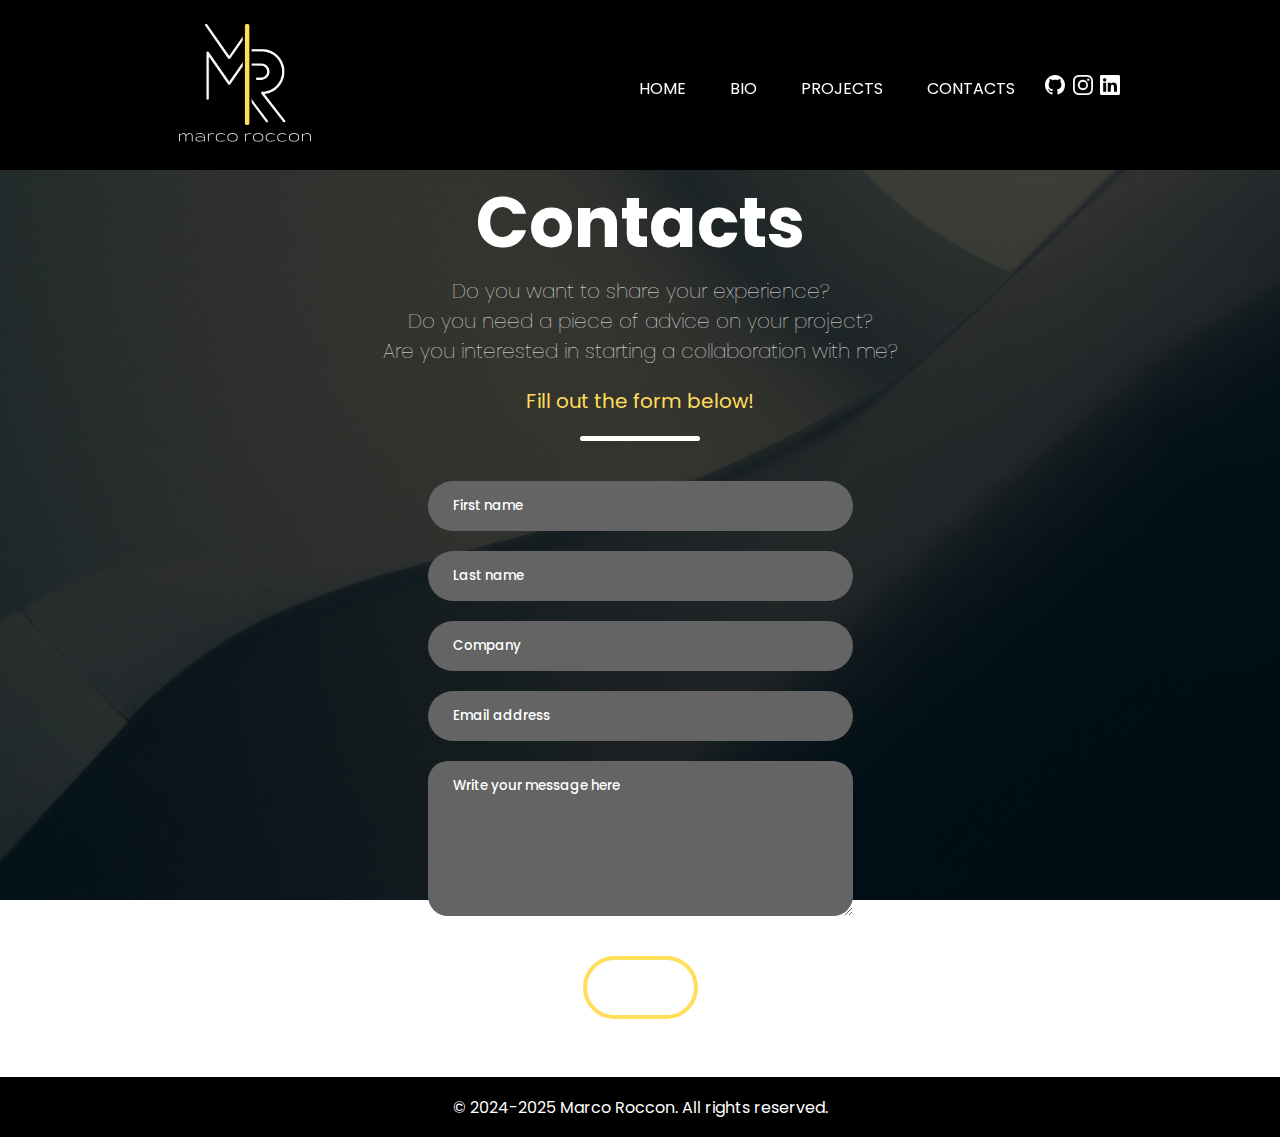
<file: contacts-en.html>
<!DOCTYPE html>
<html lang="en">

<head>
    <meta charset="UTF-8">
    <meta name="viewport" content="width=device-width, initial-scale=1.0">
    <title>Contacts - Marco Roccon | Digital Innovation & Development</title>
    <meta name="description"
        content="Sviluppatore web e blockchain. Segui il mio viaggio nel mondo digital e dai un’occhiata ai miei ultimi progetti.">

    <meta name="keywords" content="Digital, Innovation, Development, Blockchain">
    <meta name="author" content="Marco Roccon">

    <meta property="og:url" content="https://rocconmarco.github.io/">
    <meta property="og:type" content="website">
    <meta property="og:title" content="Marco Roccon | Digital Innovation & Development">
    <meta property="og:description"
        content="Sviluppatore web e blockchain. Segui il mio viaggio nel mondo digital e dai un’occhiata ai miei ultimi progetti.">
    <meta property="og:image" content="https://github.com/rocconmarco/rocconmarco.github.io/blob/main/assets/images/opengraph-image.png?raw=true">

    <meta name="twitter:card" content="summary_large_image">
    <meta property="twitter:domain" content="rocconmarco.github.io">
    <meta property="twitter:url" content="https://rocconmarco.github.io/">
    <meta name="twitter:title" content="Marco Roccon | Digital Innovation & Development">
    <meta name="twitter:description"
        content="Sviluppatore web e blockchain. Segui il mio viaggio nel mondo digital e dai un’occhiata ai miei ultimi progetti.">
    <meta name="twitter:image" content="https://github.com/rocconmarco/rocconmarco.github.io/blob/main/assets/images/opengraph-image.png?raw=true">


    <link rel="apple-touch-icon" sizes="180x180" href="assets/icons/apple-touch-icon.png">
    <link rel="icon" sizes="192x192" href="assets/icons/android-chrome-192x192.png">
    <link rel="icon" sizes="512x512" href="assets/icons/android-chrome-512x512.png">
    <link rel="icon" type="image/png" sizes="32x32" href="assets/icons/favicon-32x32.png">
    <link rel="icon" type="image/png" sizes="16x16" href="assets/icons/favicon-16x16.png">
    <link rel="icon" type="image/x-icon" href="assets/icons/favicon.ico">

    <link rel="preconnect" href="https://fonts.googleapis.com">
    <link rel="preconnect" href="https://fonts.gstatic.com" crossorigin>
    <link rel="stylesheet"
        href="https://fonts.googleapis.com/css2?family=Poppins:ital,wght@0,100;0,200;0,300;0,400;0,500;0,600;0,700;0,800;0,900;1,100;1,200;1,300;1,400;1,500;1,600;1,700;1,800;1,900&display=swap">

    <link rel="stylesheet" href="/assets/styles/general.css">
    <link rel="stylesheet" href="/assets/styles/contacts.css">
    <link rel="stylesheet" href="/assets/styles/navbar.css">
    <link rel="stylesheet" href="/assets/styles/footer.css">

</head>

<body>
    <div class="contacts-body">
        <header>
            <div id="navbar-container" class="navbar-container">
                <nav class="navbar">

                    <div id="navbar-left-section" class="navbar-left-section">
                        <a href="index.html">
                            <img id="logo" class="logo" src="assets/images/alternative-logo.svg">
                        </a>
                    </div>
                    <div id="navbar-right-section" class="navbar-right-section">
                        <ul>
                            <div class="pages-links">
                                <li><a href="where-to-begin.html">Home</a></li>
                                <li><a href="bio-en.html">Bio</a></li>
                                <li><a href="projects-en.html">Projects</a></li>
                                <li><a href="contacts-en.html">Contacts</a></li>
                            </div>
                        </ul>
                        <div class="social-icons">
                            <a href="https://github.com/rocconmarco" target="_blank"><img src="assets/icons/github.svg"
                                    alt=""></a>
                            <a href="https://www.instagram.com/marco_roccon/" target="_blank"><img
                                    src="assets/icons/instagram.svg" alt=""></a>
                            <a href="https://it.linkedin.com/in/marcoroccon" target="_blank"><img
                                    src="assets/icons/linkedin.svg" alt=""></a>
                        </div>

                        <div class="hamburger-menu">
                            <a href="#"><img id="hamburger-image" src="assets/icons/list.svg" alt=""></a>
                            <ul class="dropdown">
                                <li><a href="where-to-begin.html">Home</a></li>
                                <li><a href="bio-en.html">Bio</a></li>
                                <li><a href="projects-en.html">Projects</a></li>
                                <li><a href="contacts-en.html">Contacts</a></li>
                                <li><a href="https://github.com/rocconmarco" target="_blank"><img
                                            src="assets/icons/github.svg" alt="">&nbsp;GitHub</a></li>
                                <li><a href="https://www.instagram.com/marco_roccon/" target="_blank"><img
                                            src="assets/icons/instagram.svg" alt="">Instagram</a></li>
                                <li><a href="https://it.linkedin.com/in/marcoroccon" target="_blank"><img
                                            src="assets/icons/linkedin.svg" alt="">LinkedIn</a></li>
                            </ul>
                        </div>
                    </div>

                </nav>

            </div>
        </header>

        <main>
            <section class="contacts-section">
                <div class="contacts-introduction">
                    <h1>Contacts</h1>

                    <p>Do you want to share your experience?<br>
                        Do you need a piece of advice on your project?<br>
                        Are you interested in starting a collaboration with me?<br>
                    <p class="call-to-action"><strong>Fill out the form below!</strong></p>
                    </p>
                </div>

                <div class="contact-container">
                    <form action="https://api.web3forms.com/submit" method="POST" class="contact-form">
                        <div class="contact-title">
                            <hr>
                        </div>
                        <input type="hidden" name="access_key" value="270f38e4-b4bb-46ff-ba6d-be7fccdef1b0">
                        <input type="text" name="name" placeholder="First name" class="contact-inputs" required>
                        <input type="text" name="last-name" placeholder="Last name" class="contact-inputs">
                        <input type="text" name="company" placeholder="Company" class="contact-inputs" required>
                        <input type="email" name="email" placeholder="Email address" class="contact-inputs">
                        <textarea name="message" placeholder="Write your message here" class="contact-inputs"
                            required></textarea>
                        <div class="submit-button">
                            <button type="submit">Submit<span></span></button>
                        </div>
                    </form>
                </div>


            </section>
        </main>
        <footer>
            <div class="footer-container" style="margin-top: 3%;">
                &#169; 2024-2025 Marco Roccon. All rights reserved.
            </div>
        </footer>




    </div>


    <script src="animations/header-shrinking.js"></script>
    <script src="animations/hamburger-menu.js"></script>

</body>

</html>
</file>
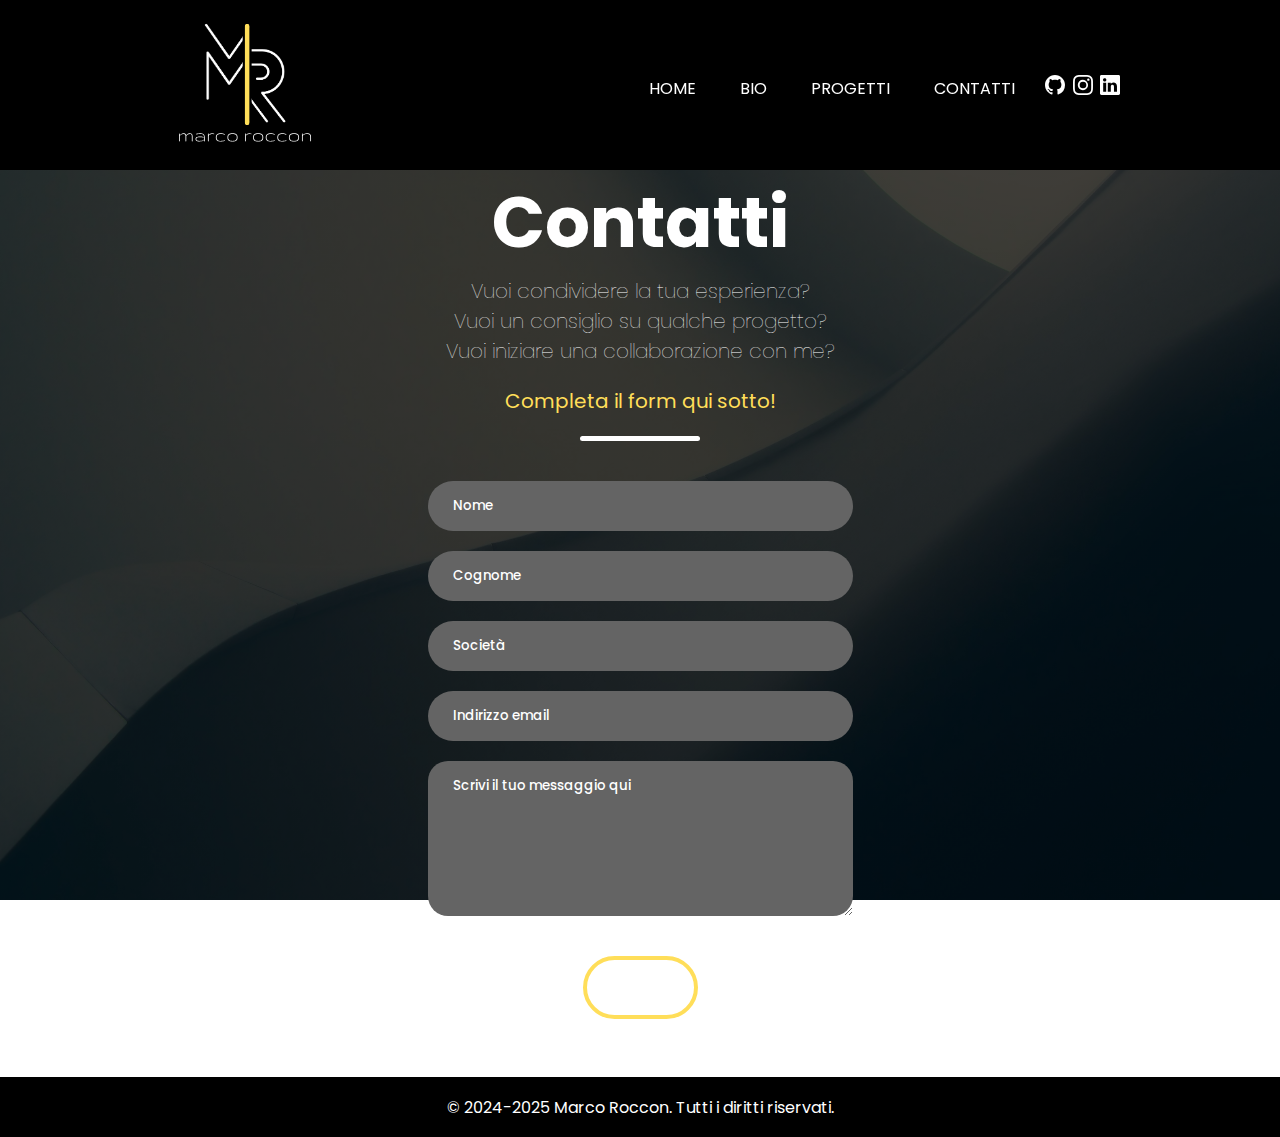
<file: contacts-ita.html>
<!DOCTYPE html>
<html lang="en">

<head>
    <meta charset="UTF-8">
    <meta name="viewport" content="width=device-width, initial-scale=1.0">
    <title>Contatti - Marco Roccon | Digital Innovation & Development</title>
    <meta name="description"
        content="Sviluppatore web e blockchain. Segui il mio viaggio nel mondo digital e dai un’occhiata ai miei ultimi progetti.">

    <meta name="keywords" content="Digital, Innovation, Development, Blockchain">
    <meta name="author" content="Marco Roccon">

    <meta property="og:url" content="https://rocconmarco.github.io/">
    <meta property="og:type" content="website">
    <meta property="og:title" content="Marco Roccon | Digital Innovation & Development">
    <meta property="og:description"
        content="Sviluppatore web e blockchain. Segui il mio viaggio nel mondo digital e dai un’occhiata ai miei ultimi progetti.">
    <meta property="og:image" content="https://github.com/rocconmarco/rocconmarco.github.io/blob/main/assets/images/opengraph-image.png?raw=true">

    <meta name="twitter:card" content="summary_large_image">
    <meta property="twitter:domain" content="rocconmarco.github.io">
    <meta property="twitter:url" content="https://rocconmarco.github.io/">
    <meta name="twitter:title" content="Marco Roccon | Digital Innovation & Development">
    <meta name="twitter:description"
        content="Sviluppatore web e blockchain. Segui il mio viaggio nel mondo digital e dai un’occhiata ai miei ultimi progetti.">
    <meta name="twitter:image" content="https://github.com/rocconmarco/rocconmarco.github.io/blob/main/assets/images/opengraph-image.png?raw=true">


    <link rel="apple-touch-icon" sizes="180x180" href="assets/icons/apple-touch-icon.png">
    <link rel="icon" sizes="192x192" href="assets/icons/android-chrome-192x192.png">
    <link rel="icon" sizes="512x512" href="assets/icons/android-chrome-512x512.png">
    <link rel="icon" type="image/png" sizes="32x32" href="assets/icons/favicon-32x32.png">
    <link rel="icon" type="image/png" sizes="16x16" href="assets/icons/favicon-16x16.png">
    <link rel="icon" type="image/x-icon" href="assets/icons/favicon.ico">

    <link rel="preconnect" href="https://fonts.googleapis.com">
    <link rel="preconnect" href="https://fonts.gstatic.com" crossorigin>
    <link rel="stylesheet"
        href="https://fonts.googleapis.com/css2?family=Poppins:ital,wght@0,100;0,200;0,300;0,400;0,500;0,600;0,700;0,800;0,900;1,100;1,200;1,300;1,400;1,500;1,600;1,700;1,800;1,900&display=swap">

    <link rel="stylesheet" href="/assets/styles/general.css">
    <link rel="stylesheet" href="/assets/styles/contacts.css">
    <link rel="stylesheet" href="/assets/styles/navbar.css">
    <link rel="stylesheet" href="/assets/styles/footer.css">

</head>

<body>
    <div class="contacts-body">
        <header>
            <div id="navbar-container" class="navbar-container">
                <nav class="navbar">

                    <div id="navbar-left-section" class="navbar-left-section">
                        <a href="index.html">
                            <img id="logo" class="logo" src="assets/images/alternative-logo.svg">
                        </a>
                    </div>
                    <div id="navbar-right-section" class="navbar-right-section">
                        <ul>
                            <div class="pages-links">
                                <li><a href="da-dove-cominciare.html">Home</a></li>
                                <li><a href="bio-ita.html">Bio</a></li>
                                <li><a href="projects-ita.html">Progetti</a></li>
                                <li><a href="contacts-ita.html">Contatti</a></li>
                            </div>
                        </ul>
                        <div class="social-icons">
                            <a href="https://github.com/rocconmarco" target="_blank"><img src="assets/icons/github.svg"
                                    alt=""></a>
                            <a href="https://www.instagram.com/marco_roccon/" target="_blank"><img
                                    src="assets/icons/instagram.svg" alt=""></a>
                            <a href="https://it.linkedin.com/in/marcoroccon" target="_blank"><img
                                    src="assets/icons/linkedin.svg" alt=""></a>
                        </div>

                        <div class="hamburger-menu">
                            <a href="#"><img id="hamburger-image" src="assets/icons/list.svg" alt=""></a>
                            <ul class="dropdown">
                                <li><a href="da-dove-cominciare.html">Home</a></li>
                                <li><a href="bio-ita.html">Bio</a></li>
                                <li><a href="projects-ita.html">Progetti</a></li>
                                <li><a href="contacts-ita.html">Contatti</a></li>
                                <li><a href="https://github.com/rocconmarco" target="_blank"><img
                                            src="assets/icons/github.svg" alt="">&nbsp;GitHub</a></li>
                                <li><a href="https://www.instagram.com/marco_roccon/" target="_blank"><img
                                            src="assets/icons/instagram.svg" alt="">Instagram</a></li>
                                <li><a href="https://it.linkedin.com/in/marcoroccon" target="_blank"><img
                                            src="assets/icons/linkedin.svg" alt="">LinkedIn</a></li>
                            </ul>
                        </div>
                    </div>

                </nav>

            </div>
        </header>

        <main>
            <section class="contacts-section">
                <div class="contacts-introduction">
                    <h1>Contatti</h1>

                    <p>Vuoi condividere la tua esperienza?<br>
                        Vuoi un consiglio su qualche progetto?<br>
                        Vuoi iniziare una collaborazione con me?
                    <p class="call-to-action"><strong>Completa il form qui sotto!</strong></p>
                    </p>
                </div>

                <div class="contact-container">
                    <form action="https://api.web3forms.com/submit" method="POST" class="contact-form">
                        <div class="contact-title">
                            <hr>
                        </div>
                        <input type="hidden" name="access_key" value="270f38e4-b4bb-46ff-ba6d-be7fccdef1b0">
                        <input type="text" name="name" placeholder="Nome" class="contact-inputs" required>
                        <input type="text" name="last-name" placeholder="Cognome" class="contact-inputs">
                        <input type="text" name="company" placeholder="Società" class="contact-inputs" required>
                        <input type="email" name="email" placeholder="Indirizzo email" class="contact-inputs">
                        <textarea name="message" placeholder="Scrivi il tuo messaggio qui" class="contact-inputs"
                            required></textarea>
                        <div class="submit-button">
                            <button type="submit">Invia<span></span></button>
                        </div>

                    </form>
                </div>


            </section>

        </main>
        <footer>
            <div class="footer-container" style="margin-top: 3%;">
                &#169; 2024-2025 Marco Roccon. Tutti i diritti riservati.
            </div>
        </footer>


        <script src="animations/header-shrinking.js"></script>
        <script src="animations/hamburger-menu.js"></script>
    </div>
</body>

</html>
</file>
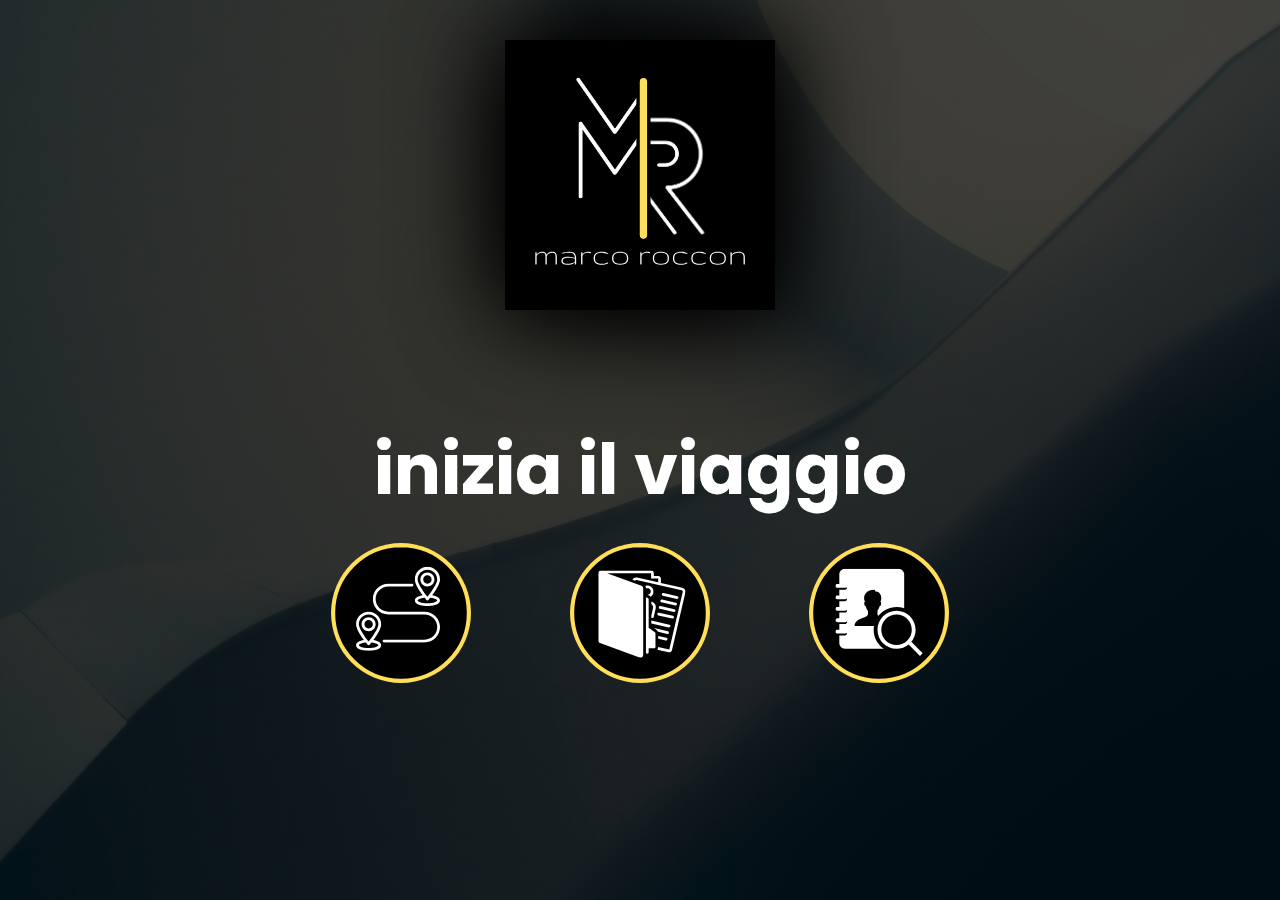
<file: da-dove-cominciare.html>
<!DOCTYPE html>
<html lang="en">

<head>
    <meta charset="UTF-8">
    <meta name="viewport" content="width=device-width, initial-scale=1.0">
    <title>Home - Marco Roccon | Digital Innovation & Development</title>
    <meta name="description"
        content="Sviluppatore web e blockchain. Segui il mio viaggio nel mondo digital e dai un’occhiata ai miei ultimi progetti.">

    <meta name="keywords" content="Digital, Innovation, Development, Blockchain">
    <meta name="author" content="Marco Roccon">

    <meta property="og:url" content="https://rocconmarco.github.io/">
    <meta property="og:type" content="website">
    <meta property="og:title" content="Marco Roccon | Digital Innovation & Development">
    <meta property="og:description"
        content="Sviluppatore web e blockchain. Segui il mio viaggio nel mondo digital e dai un’occhiata ai miei ultimi progetti.">
    <meta property="og:image" content="https://github.com/rocconmarco/rocconmarco.github.io/blob/main/assets/images/opengraph-image.png?raw=true">

    <meta name="twitter:card" content="summary_large_image">
    <meta property="twitter:domain" content="rocconmarco.github.io">
    <meta property="twitter:url" content="https://rocconmarco.github.io/">
    <meta name="twitter:title" content="Marco Roccon | Digital Innovation & Development">
    <meta name="twitter:description"
        content="Sviluppatore web e blockchain. Segui il mio viaggio nel mondo digital e dai un’occhiata ai miei ultimi progetti.">
    <meta name="twitter:image" content="https://github.com/rocconmarco/rocconmarco.github.io/blob/main/assets/images/opengraph-image.png?raw=true">

    <link rel="apple-touch-icon" sizes="180x180" href="assets/icons/apple-touch-icon.png">
    <link rel="icon" sizes="192x192" href="assets/icons/android-chrome-192x192.png">
    <link rel="icon" sizes="512x512" href="assets/icons/android-chrome-512x512.png">
    <link rel="icon" type="image/png" sizes="32x32" href="assets/icons/favicon-32x32.png">
    <link rel="icon" type="image/png" sizes="16x16" href="assets/icons/favicon-16x16.png">
    <link rel="icon" type="image/x-icon" href="assets/icons/favicon.ico">

    <link rel="preconnect" href="https://fonts.googleapis.com">
    <link rel="preconnect" href="https://fonts.gstatic.com" crossorigin>
    <link rel="stylesheet"
        href="https://fonts.googleapis.com/css2?family=Poppins:ital,wght@0,100;0,200;0,300;0,400;0,500;0,600;0,700;0,800;0,900;1,100;1,200;1,300;1,400;1,500;1,600;1,700;1,800;1,900&display=swap">

    <link rel="stylesheet" href="/assets/styles/general.css">
    <link rel="stylesheet" href="/assets/styles/where-to-begin.css">
    <link rel="stylesheet" href="assets/styles/responsive-da-dove-cominciare.css">

</head>

<body>
    <header class="logo-where-to-begin-container">
        <a href="index.html">
            <img class="logo-where-to-begin" src="assets/images/alternative-logo.svg">
        </a>

    </header>

    <main>
        <section class="begin-section">
            <h1>inizia il viaggio</h1>
            <div class="begin-icons">
                <a href="bio-ita.html" class="circle-button">
                    <div class="front"><img src="assets/icons/bio-icon.svg" alt="Bio"></div>
                    <div class="back">Bio</div>
                </a>

                <a href="projects-ita.html" class="circle-button">
                    <div class="front"><img src="assets/icons/projects-icon.svg" alt="Projects"></div>
                    <div class="back">Progetti</div>
                </a>

                <a href="contacts-ita.html" class="circle-button">
                    <div class="front"><img src="assets/icons/contacts-icon.svg" alt="Contacts"></div>
                    <div class="back">Contatti</div>
                </a>
            </div>
        </section>

    </main>

    <script src="animations/header-shrinking.js"></script>

</body>

</html>
</file>
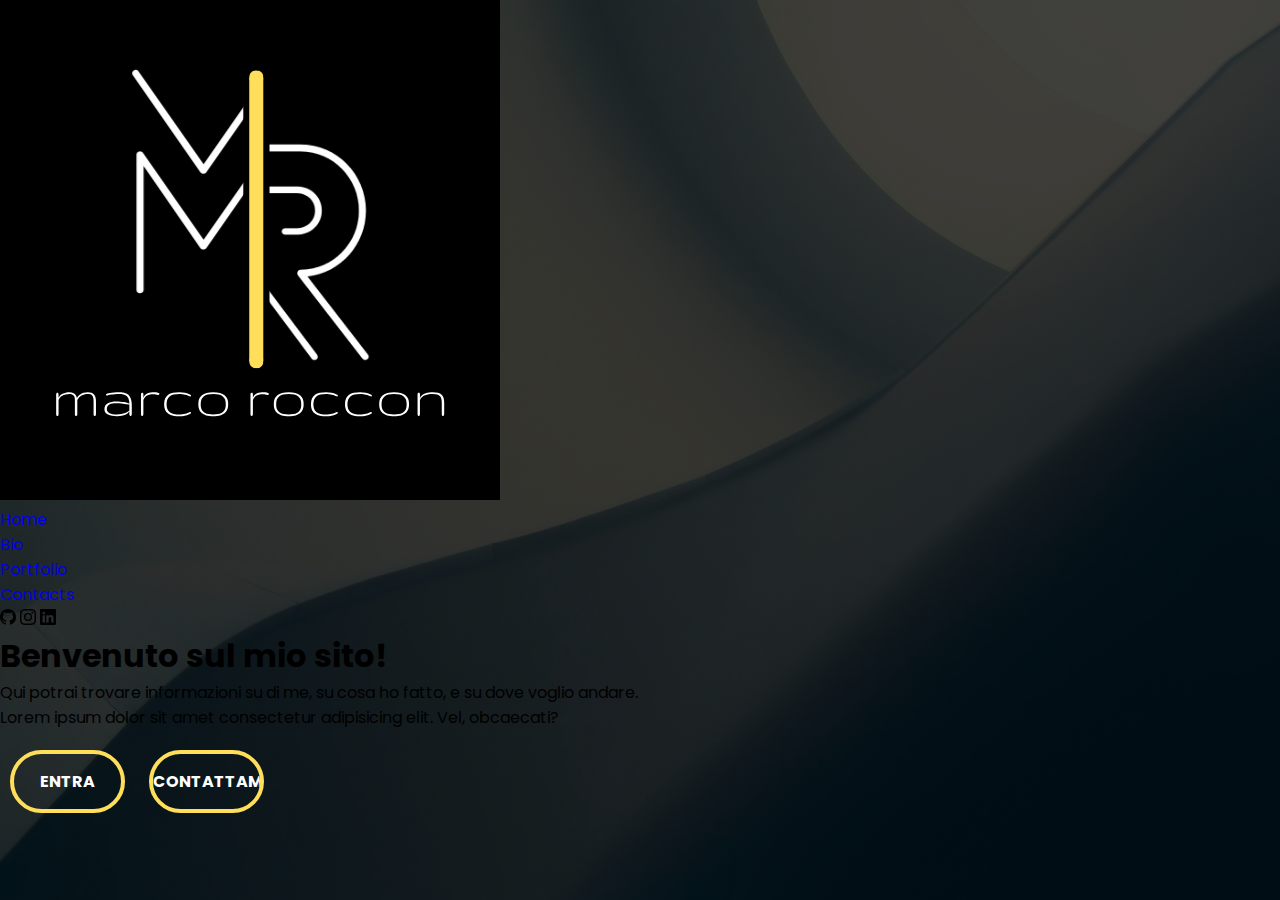
<file: index-ita.html>
<!DOCTYPE html>
<html lang="en">

<head>
    <meta charset="UTF-8">
    <meta name="viewport" content="width=device-width, initial-scale=1.0">
    <title>Marco Roccon | Digital Innovation & Development</title>

    <!-- Favicons, compatibilità con tutti i browser -->

    <link rel="apple-touch-icon" sizes="180x180" href="assets/icons/apple-touch-icon.png">
    <link rel="icon" sizes="192x192" href="assets/icons/android-chrome-192x192.png">
    <link rel="icon" sizes="512x512" href="assets/icons/android-chrome-512x512.png">
    <link rel="icon" type="image/png" sizes="32x32" href="assets/icons/favicon-32x32.png">
    <link rel="icon" type="image/png" sizes="16x16" href="assets/icons/favicon-16x16.png">
    <link rel="icon" type="image/x-icon" href="assets/icons/favicon.ico">

    <!-- Font caricati -->

    <link rel="preconnect" href="https://fonts.googleapis.com">
    <link rel="preconnect" href="https://fonts.gstatic.com" crossorigin>
    <link rel="stylesheet"
        href="https://fonts.googleapis.com/css2?family=Poppins:ital,wght@0,100;0,200;0,300;0,400;0,500;0,600;0,700;0,800;0,900;1,100;1,200;1,300;1,400;1,500;1,600;1,700;1,800;1,900&display=swap">

    <!-- Collegamento a file CSS -->

    <link rel="stylesheet" href="/assets/styles/general.css">


</head>

<body>
    <header>
        <div id="navbar-container" class="navbar-container">
            <nav class="navbar">
                <div id="navbar-left-section" class="navbar-left-section">
                    <img id="logo" class="logo" src="assets/images/alternative-logo.svg">
                </div>
                <div id="navbar-right-section" class="navbar-right-section">
                    <ul>
                        <div class="pages-links">
                            <li><a href="#">Home</a></li>
                            <li><a href="#">Bio</a></li>
                            <li><a href="#">Portfolio</a></li>
                            <li><a href="#">Contacts</a></li>
                        </div>
                    </ul>
                    <div class="social-icons">
                        <a href="https://github.com/rocconmarco" target="_blank"><img src="assets/icons/github.svg"
                                alt=""></a>
                        <a href="https://www.instagram.com/marco_roccon/" target="_blank"><img
                                src="assets/icons/instagram.svg" alt=""></a>
                        <a href="https://it.linkedin.com/in/marcoroccon" target="_blank"><img
                                src="assets/icons/linkedin.svg" alt=""></a>
                    </div>
                </div>

            </nav>

        </div>
    </header>

    <main>
        <section class="welcome-section">
            <h1>Benvenuto sul mio sito!</h1>
            <p>Qui potrai trovare informazioni su di me, su cosa ho fatto, e su dove voglio andare.
                <br>Lorem ipsum dolor sit amet consectetur adipisicing elit. Vel, obcaecati?
            </p>

            <div>
                <button type="button">ENTRA<span></span></button>
                <button type="button">CONTATTAMI<span></span></button>
            </div>
        </section>
           
    </main>

    <script src="animations/header-shrinking.js"></script>

</body>

</html>
</file>
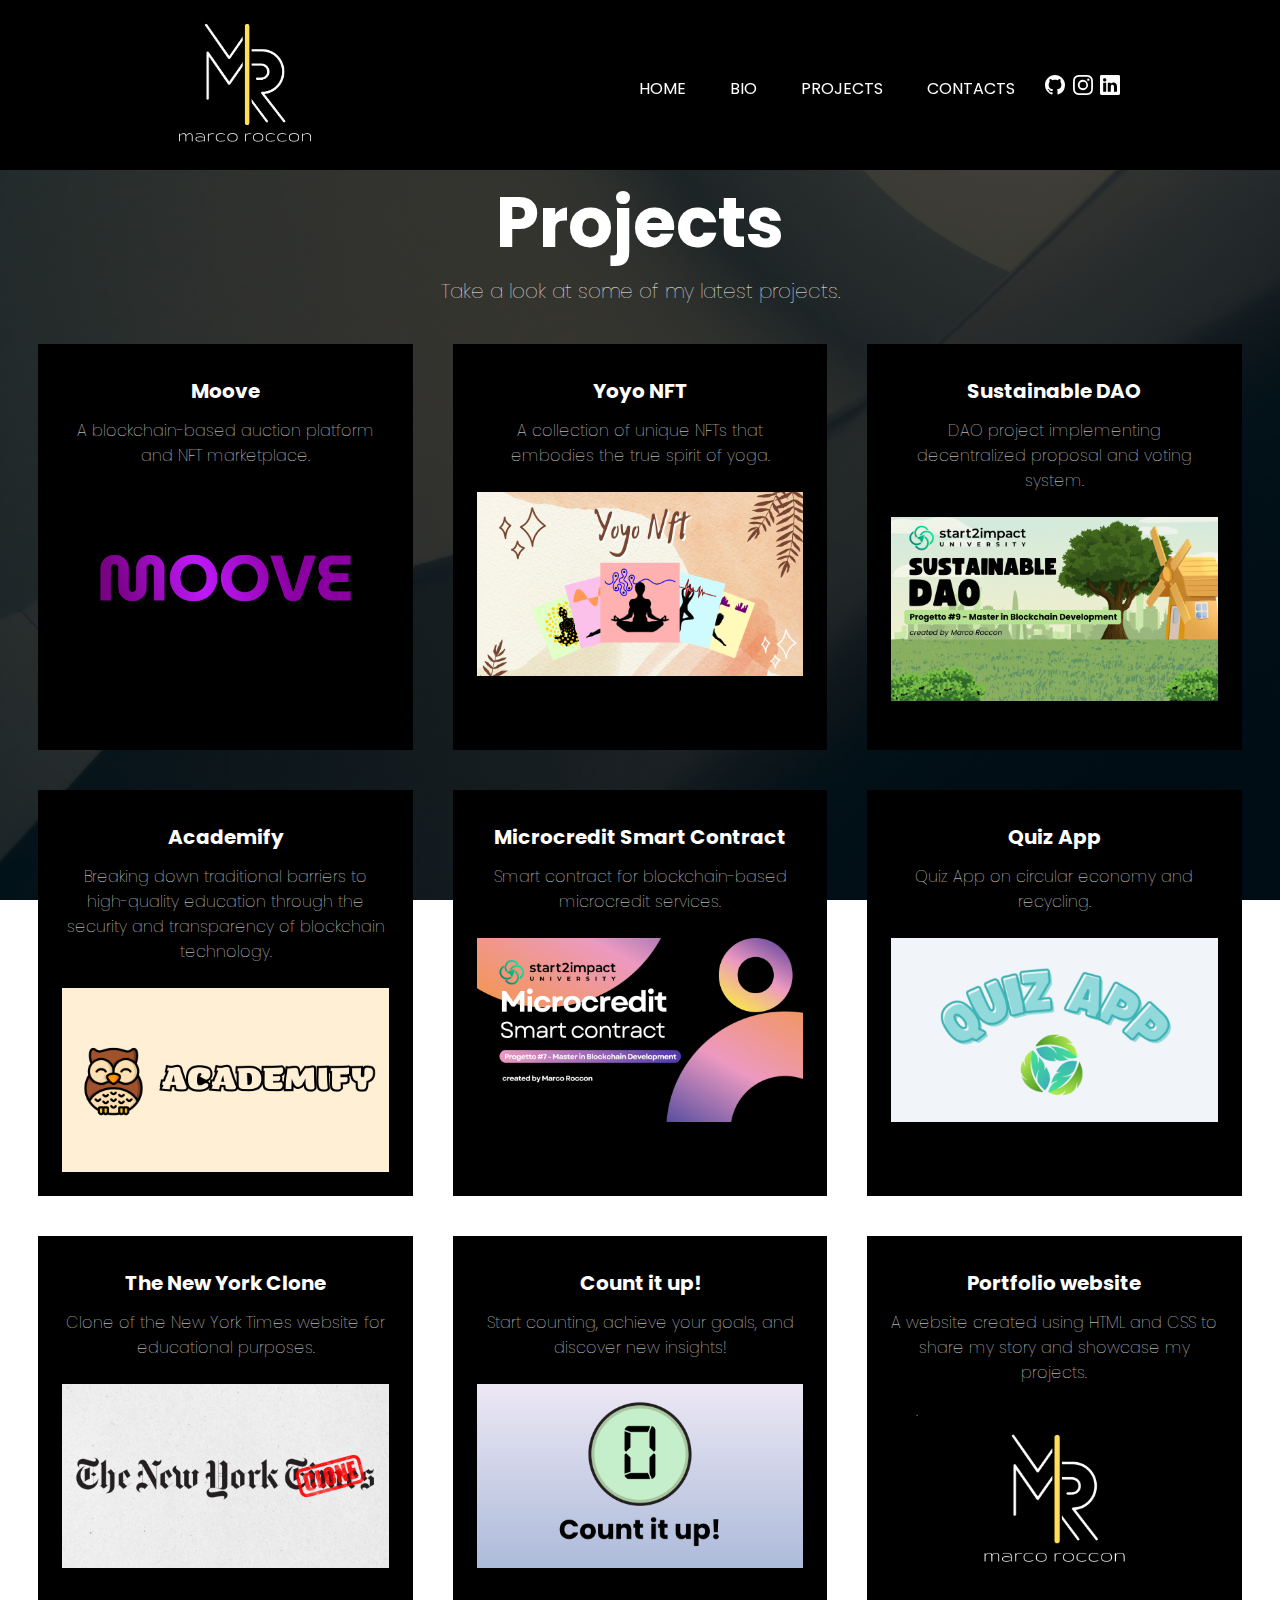
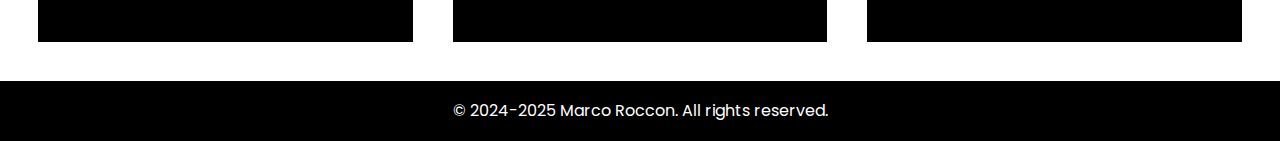
<file: projects-en.html>
<!DOCTYPE html>
<html lang="en">
  <head>
    <meta charset="UTF-8" />
    <meta name="viewport" content="width=device-width, initial-scale=1.0" />
    <title>Projects - Marco Roccon | Digital Innovation & Development</title>
    <meta
      name="description"
      content="Sviluppatore web e blockchain. Segui il mio viaggio nel mondo digital e dai un’occhiata ai miei ultimi progetti."
    />

    <meta
      name="keywords"
      content="Digital, Innovation, Development, Blockchain"
    />
    <meta name="author" content="Marco Roccon" />

    <meta property="og:url" content="https://rocconmarco.github.io/" />
    <meta property="og:type" content="website" />
    <meta
      property="og:title"
      content="Marco Roccon | Digital Innovation & Development"
    />
    <meta
      property="og:description"
      content="Sviluppatore web e blockchain. Segui il mio viaggio nel mondo digital e dai un’occhiata ai miei ultimi progetti."
    />
    <meta
      property="og:image"
      content="https://github.com/rocconmarco/rocconmarco.github.io/blob/main/assets/images/opengraph-image.png?raw=true"
    />

    <meta name="twitter:card" content="summary_large_image" />
    <meta property="twitter:domain" content="rocconmarco.github.io" />
    <meta property="twitter:url" content="https://rocconmarco.github.io/" />
    <meta
      name="twitter:title"
      content="Marco Roccon | Digital Innovation & Development"
    />
    <meta
      name="twitter:description"
      content="Sviluppatore web e blockchain. Segui il mio viaggio nel mondo digital e dai un’occhiata ai miei ultimi progetti."
    />
    <meta
      name="twitter:image"
      content="https://github.com/rocconmarco/rocconmarco.github.io/blob/main/assets/images/opengraph-image.png?raw=true"
    />

    <link
      rel="apple-touch-icon"
      sizes="180x180"
      href="assets/icons/apple-touch-icon.png"
    />
    <link
      rel="icon"
      sizes="192x192"
      href="assets/icons/android-chrome-192x192.png"
    />
    <link
      rel="icon"
      sizes="512x512"
      href="assets/icons/android-chrome-512x512.png"
    />
    <link
      rel="icon"
      type="image/png"
      sizes="32x32"
      href="assets/icons/favicon-32x32.png"
    />
    <link
      rel="icon"
      type="image/png"
      sizes="16x16"
      href="assets/icons/favicon-16x16.png"
    />
    <link rel="icon" type="image/x-icon" href="assets/icons/favicon.ico" />

    <link rel="preconnect" href="https://fonts.googleapis.com" />
    <link rel="preconnect" href="https://fonts.gstatic.com" crossorigin />
    <link
      rel="stylesheet"
      href="https://fonts.googleapis.com/css2?family=Poppins:ital,wght@0,100;0,200;0,300;0,400;0,500;0,600;0,700;0,800;0,900;1,100;1,200;1,300;1,400;1,500;1,600;1,700;1,800;1,900&display=swap"
    />

    <link rel="stylesheet" href="/assets/styles/general.css" />
    <link rel="stylesheet" href="/assets/styles/contacts.css" />
    <link rel="stylesheet" href="/assets/styles/navbar.css" />
    <link rel="stylesheet" href="/assets/styles/footer.css" />
    <link rel="stylesheet" href="/assets/styles/projects.css" />
    <link rel="stylesheet" href="assets/styles/responsive-projects.css" />
  </head>

  <body>
    <div class="projects-body">
      <header>
        <div id="navbar-container" class="navbar-container">
          <nav class="navbar">
            <div id="navbar-left-section" class="navbar-left-section">
              <a href="index.html">
                <img
                  id="logo"
                  class="logo"
                  src="assets/images/alternative-logo.svg"
                />
              </a>
            </div>
            <div id="navbar-right-section" class="navbar-right-section">
              <ul>
                <div class="pages-links">
                  <li><a href="where-to-begin.html">Home</a></li>
                  <li><a href="bio-en.html">Bio</a></li>
                  <li><a href="projects-en.html">Projects</a></li>
                  <li><a href="contacts-en.html">Contacts</a></li>
                </div>
              </ul>
              <div class="social-icons">
                <a href="https://github.com/rocconmarco" target="_blank"
                  ><img src="assets/icons/github.svg" alt=""
                /></a>
                <a
                  href="https://www.instagram.com/marco_roccon/"
                  target="_blank"
                  ><img src="assets/icons/instagram.svg" alt=""
                /></a>
                <a href="https://it.linkedin.com/in/marcoroccon" target="_blank"
                  ><img src="assets/icons/linkedin.svg" alt=""
                /></a>
              </div>

              <div class="hamburger-menu">
                <a href="#"
                  ><img id="hamburger-image" src="assets/icons/list.svg" alt=""
                /></a>
                <ul class="dropdown">
                  <li><a href="where-to-begin.html">Home</a></li>
                  <li><a href="bio-en.html">Bio</a></li>
                  <li><a href="projects-en.html">Projects</a></li>
                  <li><a href="contacts-en.html">Contacts</a></li>
                  <li>
                    <a href="https://github.com/rocconmarco" target="_blank"
                      ><img
                        src="assets/icons/github.svg"
                        alt=""
                      />&nbsp;GitHub</a
                    >
                  </li>
                  <li>
                    <a
                      href="https://www.instagram.com/marco_roccon/"
                      target="_blank"
                      ><img
                        src="assets/icons/instagram.svg"
                        alt=""
                      />Instagram</a
                    >
                  </li>
                  <li>
                    <a
                      href="https://it.linkedin.com/in/marcoroccon"
                      target="_blank"
                      ><img src="assets/icons/linkedin.svg" alt="" />LinkedIn</a
                    >
                  </li>
                </ul>
              </div>
            </div>
          </nav>
        </div>
      </header>

      <main>
        <section class="projects-section">
          <div class="projects-introduction">
            <h1>Projects</h1>

            <p>Take a look at some of my latest projects.</p>
          </div>

          <div class="projects-container">

            <article class="project-card">
              <a
                href="https://moove-bay.vercel.app/"
                class="project-link"
                target="_blank"
              >
                <h2 class="project-title">Moove</h2>
                <p class="project-description">
                  A blockchain-based auction platform and NFT marketplace.
                </p>
                <img
                  src="assets/images/moove.png"
                  alt="image"
                  class="project-image"
                />
                <i class="ri-arrow-right-line"></i>
              </a>
            </article>

            <article class="project-card">
              <a
                href="https://bafybeicr2uwiu6ecdxsx5szrqgm4denhy6ca27jfxsxrbroprrh5vvuyau.ipfs.w3s.link"
                class="project-link"
                target="_blank"
              >
                <h2 class="project-title">Yoyo NFT</h2>
                <p class="project-description">
                  A collection of unique NFTs that embodies the true spirit of yoga.
                </p>
                <img
                  src="assets/images/yoyo-nft.png"
                  alt="image"
                  class="project-image"
                />
                <i class="ri-arrow-right-line"></i>
              </a>
            </article>

            <article class="project-card">
              <a
                href="https://bafybeihr575j6kdphdrjwdp4pc5qbfsdkfh3bhf3ixsdjerpic6bhd43yu.ipfs.w3s.link"
                class="project-link"
                target="_blank"
              >
                <h2 class="project-title">Sustainable DAO</h2>
                <p class="project-description">
                  DAO project implementing decentralized proposal and voting system.
                </p>
                <img
                  src="assets/images/sustainable-dao.png"
                  alt="image"
                  class="project-image"
                />
                <i class="ri-arrow-right-line"></i>
              </a>
            </article>

            <article class="project-card">
              <a
                href="https://academify-self.vercel.app/"
                class="project-link"
                target="_blank"
              >
                <h2 class="project-title">Academify</h2>
                <p class="project-description">
                  Breaking down traditional barriers to high-quality education
                  through the security and transparency of blockchain
                  technology.
                </p>
                <img
                  src="assets/images/academify.png"
                  alt="image"
                  class="project-image"
                />
                <i class="ri-arrow-right-line"></i>
              </a>
            </article>

            <article class="project-card">
              <a
                href="https://bafybeigi7aeb2osph5on4bscc2o25qh3tbykqhnvl76qpug5t4shyy7ypm.ipfs.w3s.link"
                class="project-link"
                target="_blank"
              >
                <h2 class="project-title">Microcredit Smart Contract</h2>
                <p class="project-description">
                  Smart contract for blockchain-based microcredit services.
                </p>
                <img
                  src="assets/images/microcredit-smart-contract.png"
                  alt="image"
                  class="project-image"
                />
                <i class="ri-arrow-right-line"></i>
              </a>
            </article>

            <article class="project-card">
              <a
                href="https://quizapp-recycle.netlify.app"
                class="project-link"
                target="_blank"
              >
                <h2 class="project-title">Quiz App</h2>
                <p class="project-description">
                  Quiz App on circular economy and recycling.
                </p>
                <img
                  src="assets/images/quiz-app.png"
                  alt="image"
                  class="project-image"
                />
                <i class="ri-arrow-right-line"></i>
              </a>
            </article>

            <article class="project-card">
              <a
                href="https://thenewyorkclone.netlify.app"
                class="project-link"
                target="_blank"
              >
                <h2 class="project-title">The New York Clone</h2>
                <p class="project-description">
                  Clone of the New York Times website for educational purposes.
                </p>
                <img
                  src="assets/images/the-new-york-clone.png"
                  alt="image"
                  class="project-image"
                />
                <i class="ri-arrow-right-line"></i>
              </a>
            </article>

            <article class="project-card">
              <a
                href="https://countitup.netlify.app"
                class="project-link"
                target="_blank"
              >
                <h2 class="project-title">Count it up!</h2>
                <p class="project-description">
                  Start counting, achieve your goals, and discover new insights!
                </p>
                <img
                  src="assets/images/count-it-up.png"
                  alt="image"
                  class="project-image"
                />
                <i class="ri-arrow-right-line"></i>
              </a>
            </article>

            <article class="project-card">
              <a href="index.html" target="_blank" class="project-link">
                <h2 class="project-title">Portfolio website</h2>
                <p class="project-description">
                  A website created using HTML and CSS to share my story and
                  showcase my projects.
                </p>
                <img
                  src="assets/images/portfolio-website-project.png"
                  alt="image"
                  class="project-image"
                />
                <i class="ri-arrow-right-line"></i>
              </a>
            </article>
          </div>
        </section>
      </main>
      <footer>
        <div class="footer-container" style="margin-top: 3%">
          &#169; 2024-2025 Marco Roccon. All rights reserved.
        </div>
      </footer>

      <script src="animations/header-shrinking.js"></script>
      <script src="animations/hamburger-menu.js"></script>
    </div>
  </body>
</html>
</file>
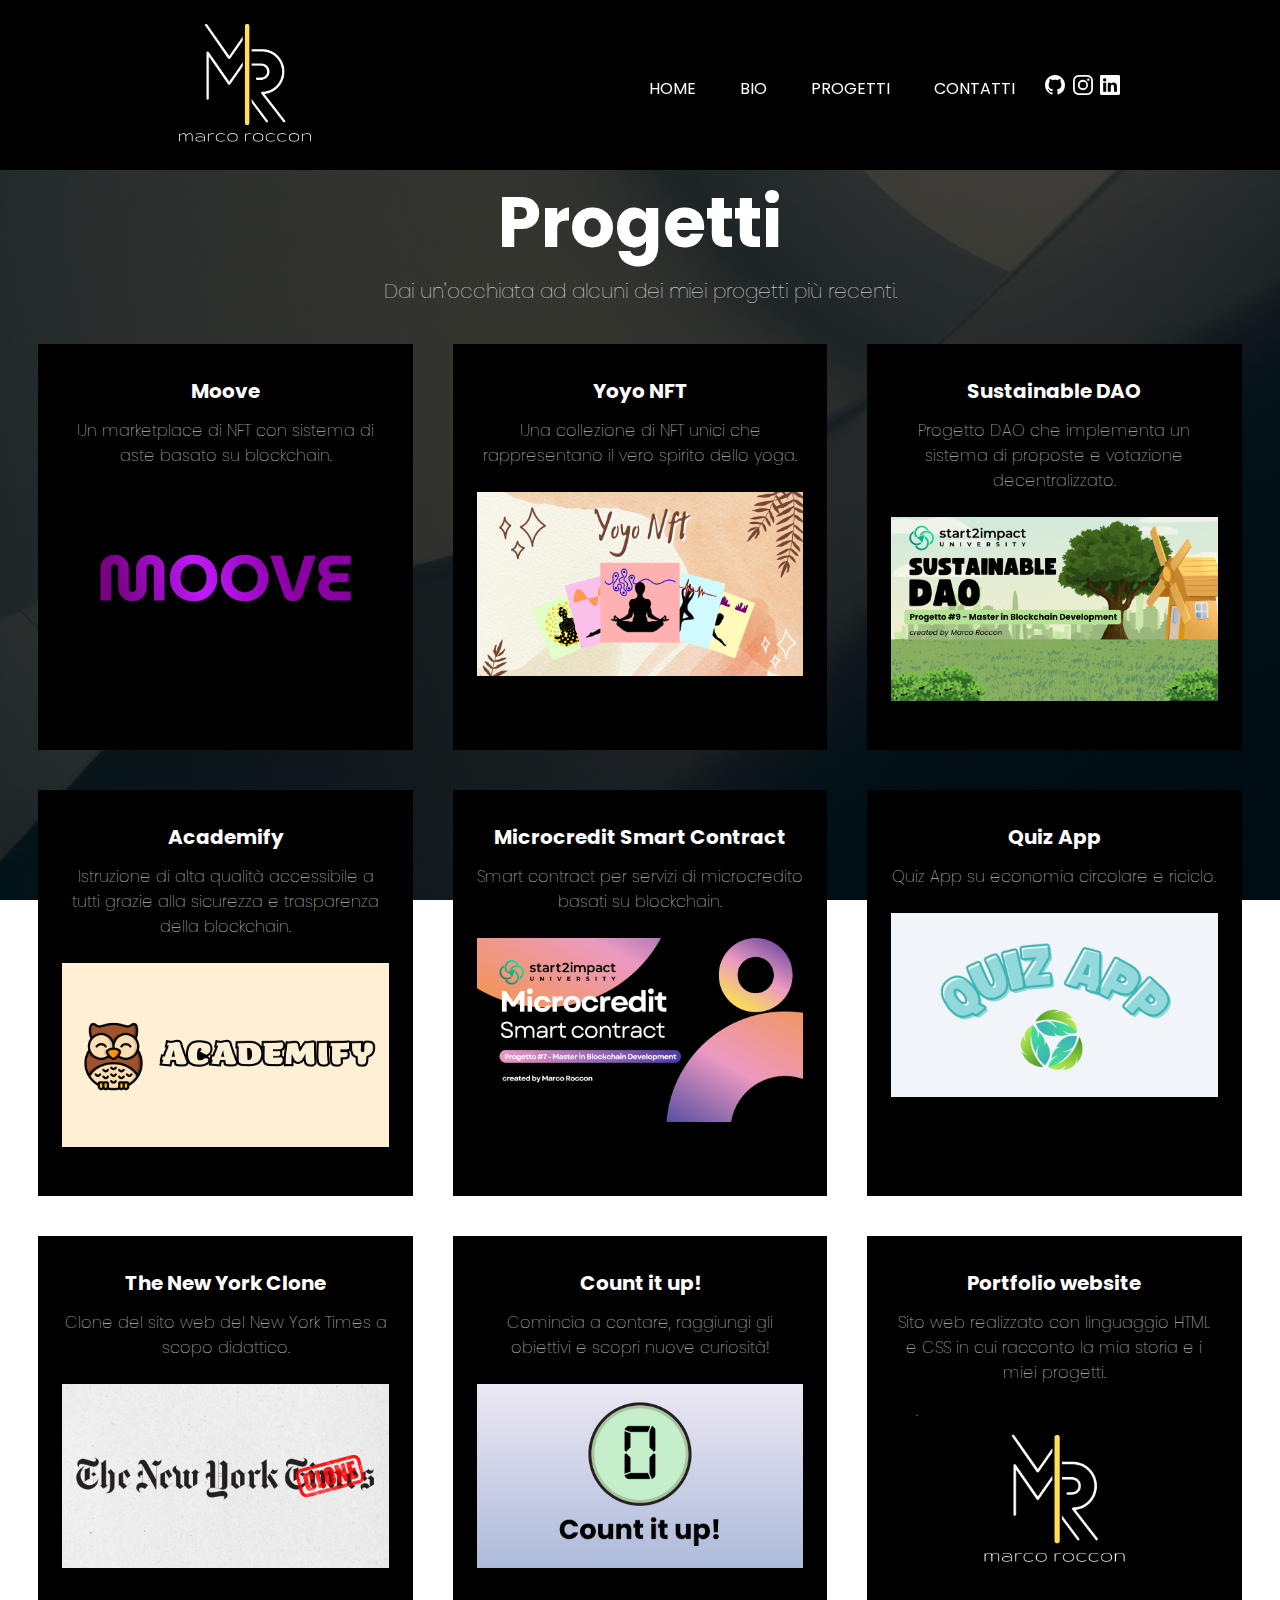
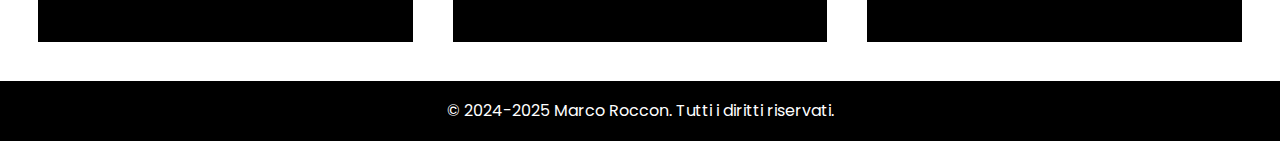
<file: projects-ita.html>
<!DOCTYPE html>
<html lang="en">
  <head>
    <meta charset="UTF-8" />
    <meta name="viewport" content="width=device-width, initial-scale=1.0" />
    <title>Progetti - Marco Roccon | Digital Innovation & Development</title>
    <meta
      name="description"
      content="Sviluppatore web e blockchain. Segui il mio viaggio nel mondo digital e dai un’occhiata ai miei ultimi progetti."
    />

    <meta
      name="keywords"
      content="Digital, Innovation, Development, Blockchain"
    />
    <meta name="author" content="Marco Roccon" />

    <meta property="og:url" content="https://rocconmarco.github.io/" />
    <meta property="og:type" content="website" />
    <meta
      property="og:title"
      content="Marco Roccon | Digital Innovation & Development"
    />
    <meta
      property="og:description"
      content="Sviluppatore web e blockchain. Segui il mio viaggio nel mondo digital e dai un’occhiata ai miei ultimi progetti."
    />
    <meta
      property="og:image"
      content="https://github.com/rocconmarco/rocconmarco.github.io/blob/main/assets/images/opengraph-image.png?raw=true"
    />

    <meta name="twitter:card" content="summary_large_image" />
    <meta property="twitter:domain" content="rocconmarco.github.io" />
    <meta property="twitter:url" content="https://rocconmarco.github.io/" />
    <meta
      name="twitter:title"
      content="Marco Roccon | Digital Innovation & Development"
    />
    <meta
      name="twitter:description"
      content="Sviluppatore web e blockchain. Segui il mio viaggio nel mondo digital e dai un’occhiata ai miei ultimi progetti."
    />
    <meta
      name="twitter:image"
      content="https://github.com/rocconmarco/rocconmarco.github.io/blob/main/assets/images/opengraph-image.png?raw=true"
    />

    <link
      rel="apple-touch-icon"
      sizes="180x180"
      href="assets/icons/apple-touch-icon.png"
    />
    <link
      rel="icon"
      sizes="192x192"
      href="assets/icons/android-chrome-192x192.png"
    />
    <link
      rel="icon"
      sizes="512x512"
      href="assets/icons/android-chrome-512x512.png"
    />
    <link
      rel="icon"
      type="image/png"
      sizes="32x32"
      href="assets/icons/favicon-32x32.png"
    />
    <link
      rel="icon"
      type="image/png"
      sizes="16x16"
      href="assets/icons/favicon-16x16.png"
    />
    <link rel="icon" type="image/x-icon" href="assets/icons/favicon.ico" />

    <link rel="preconnect" href="https://fonts.googleapis.com" />
    <link rel="preconnect" href="https://fonts.gstatic.com" crossorigin />
    <link
      rel="stylesheet"
      href="https://fonts.googleapis.com/css2?family=Poppins:ital,wght@0,100;0,200;0,300;0,400;0,500;0,600;0,700;0,800;0,900;1,100;1,200;1,300;1,400;1,500;1,600;1,700;1,800;1,900&display=swap"
    />

    <link rel="stylesheet" href="/assets/styles/general.css" />
    <link rel="stylesheet" href="/assets/styles/contacts.css" />
    <link rel="stylesheet" href="/assets/styles/navbar.css" />
    <link rel="stylesheet" href="/assets/styles/footer.css" />
    <link rel="stylesheet" href="/assets/styles/projects.css" />
    <link rel="stylesheet" href="assets/styles/responsive-projects.css" />
  </head>

  <body>
    <div class="projects-body">
      <header>
        <div id="navbar-container" class="navbar-container">
          <nav class="navbar">
            <div id="navbar-left-section" class="navbar-left-section">
              <a href="index.html">
                <img
                  id="logo"
                  class="logo"
                  src="assets/images/alternative-logo.svg"
                />
              </a>
            </div>
            <div id="navbar-right-section" class="navbar-right-section">
              <ul>
                <div class="pages-links">
                  <li><a href="da-dove-cominciare.html">Home</a></li>
                  <li><a href="bio-ita.html">Bio</a></li>
                  <li><a href="projects-ita.html">Progetti</a></li>
                  <li><a href="contacts-ita.html">Contatti</a></li>
                </div>
              </ul>
              <div class="social-icons">
                <a href="https://github.com/rocconmarco" target="_blank"
                  ><img src="assets/icons/github.svg" alt=""
                /></a>
                <a
                  href="https://www.instagram.com/marco_roccon/"
                  target="_blank"
                  ><img src="assets/icons/instagram.svg" alt=""
                /></a>
                <a href="https://it.linkedin.com/in/marcoroccon" target="_blank"
                  ><img src="assets/icons/linkedin.svg" alt=""
                /></a>
              </div>

              <div class="hamburger-menu">
                <a href="#"
                  ><img id="hamburger-image" src="assets/icons/list.svg" alt=""
                /></a>
                <ul class="dropdown">
                  <li><a href="da-dove-cominciare.html">Home</a></li>
                  <li><a href="bio-ita.html">Bio</a></li>
                  <li><a href="projects-ita.html">Progetti</a></li>
                  <li><a href="contacts-ita.html">Contatti</a></li>
                  <li>
                    <a href="https://github.com/rocconmarco" target="_blank"
                      ><img
                        src="assets/icons/github.svg"
                        alt=""
                      />&nbsp;GitHub</a
                    >
                  </li>
                  <li>
                    <a
                      href="https://www.instagram.com/marco_roccon/"
                      target="_blank"
                      ><img
                        src="assets/icons/instagram.svg"
                        alt=""
                      />Instagram</a
                    >
                  </li>
                  <li>
                    <a
                      href="https://it.linkedin.com/in/marcoroccon"
                      target="_blank"
                      ><img src="assets/icons/linkedin.svg" alt="" />LinkedIn</a
                    >
                  </li>
                </ul>
              </div>
            </div>
          </nav>
        </div>
      </header>

      <main>
        <section class="projects-section">
          <div class="projects-introduction">
            <h1>Progetti</h1>

            <p>Dai un'occhiata ad alcuni dei miei progetti più recenti.</p>
          </div>

          <div class="projects-container">

            <article class="project-card">
              <a
                href="https://moove-bay.vercel.app/"
                class="project-link"
                target="_blank"
              >
                <h2 class="project-title">Moove</h2>
                <p class="project-description">
                  Un marketplace di NFT con sistema di aste basato su blockchain.
                </p>
                <img
                  src="assets/images/moove.png"
                  alt="image"
                  class="project-image"
                />
                <i class="ri-arrow-right-line"></i>
              </a>
            </article>

            <article class="project-card">
              <a
                href="https://bafybeicr2uwiu6ecdxsx5szrqgm4denhy6ca27jfxsxrbroprrh5vvuyau.ipfs.w3s.link"
                class="project-link"
                target="_blank"
              >
                <h2 class="project-title">Yoyo NFT</h2>
                <p class="project-description">
                  Una collezione di NFT unici che rappresentano il vero spirito dello yoga.
                </p>
                <img
                  src="assets/images/yoyo-nft.png"
                  alt="image"
                  class="project-image"
                />
                <i class="ri-arrow-right-line"></i>
              </a>
            </article>

            <article class="project-card">
              <a
                href="https://bafybeihr575j6kdphdrjwdp4pc5qbfsdkfh3bhf3ixsdjerpic6bhd43yu.ipfs.w3s.link"
                class="project-link"
                target="_blank"
              >
                <h2 class="project-title">Sustainable DAO</h2>
                <p class="project-description">
                  Progetto DAO che implementa un sistema di proposte e votazione decentralizzato.
                </p>
                <img
                  src="assets/images/sustainable-dao.png"
                  alt="image"
                  class="project-image"
                />
                <i class="ri-arrow-right-line"></i>
              </a>
            </article>

            <article class="project-card">
                <a
                  href="https://academify-self.vercel.app/"
                  class="project-link"
                  target="_blank"
                >
                  <h2 class="project-title">Academify</h2>
                  <p class="project-description">
                    Istruzione di alta qualità accessibile a tutti grazie alla sicurezza e trasparenza della blockchain.
                  </p>
                  <img
                    src="assets/images/academify.png"
                    alt="image"
                    class="project-image"
                  />
                  <i class="ri-arrow-right-line"></i>
                </a>
              </article>

            <article class="project-card">
                <a
                  href="https://bafybeigi7aeb2osph5on4bscc2o25qh3tbykqhnvl76qpug5t4shyy7ypm.ipfs.w3s.link"
                  class="project-link"
                  target="_blank"
                >
                  <h2 class="project-title">Microcredit Smart Contract</h2>
                  <p class="project-description">
                    Smart contract per servizi di microcredito basati su blockchain.
                  </p>
                  <img
                    src="assets/images/microcredit-smart-contract.png"
                    alt="image"
                    class="project-image"
                  />
                  <i class="ri-arrow-right-line"></i>
                </a>
              </article>

            <article class="project-card">
                <a
                  href="https://quizapp-recycle.netlify.app"
                  class="project-link"
                  target="_blank"
                >
                  <h2 class="project-title">Quiz App</h2>
                  <p class="project-description">
                    Quiz App su economia circolare e riciclo.
                  </p>
                  <img
                    src="assets/images/quiz-app.png"
                    alt="image"
                    class="project-image"
                  />
                  <i class="ri-arrow-right-line"></i>
                </a>
              </article>

            <article class="project-card">
              <a
                href="https://thenewyorkclone.netlify.app"
                class="project-link"
                target="_blank"
              >
                <h2 class="project-title">The New York Clone</h2>
                <p class="project-description">
                    Clone del sito web del New York Times a scopo didattico.
                </p>
                <img
                  src="assets/images/the-new-york-clone.png"
                  alt="image"
                  class="project-image"
                />
                <i class="ri-arrow-right-line"></i>
              </a>
            </article>

            <article class="project-card">
              <a
                href="https://countitup.netlify.app"
                class="project-link"
                target="_blank"
              >
                <h2 class="project-title">Count it up!</h2>
                <p class="project-description">
                  Comincia a contare, raggiungi gli obiettivi e scopri nuove
                  curiosità!
                </p>
                <img
                  src="assets/images/count-it-up.png"
                  alt="image"
                  class="project-image"
                />
                <i class="ri-arrow-right-line"></i>
              </a>
            </article>

            <article class="project-card">
              <a href="index.html" target="_blank" class="project-link">
                <h2 class="project-title">Portfolio website</h2>
                <p class="project-description">
                  Sito web realizzato con linguaggio HTML e CSS in cui racconto
                  la mia storia e i miei progetti.
                </p>
                <img
                  src="assets/images/portfolio-website-project.png"
                  alt="image"
                  class="project-image"
                />
                <i class="ri-arrow-right-line"></i>
              </a>
            </article>
          </div>
        </section>
      </main>
      <footer>
        <div class="footer-container" style="margin-top: 3%">
          &#169; 2024-2025 Marco Roccon. Tutti i diritti riservati.
        </div>
      </footer>

      <script src="animations/header-shrinking.js"></script>
      <script src="animations/hamburger-menu.js"></script>
    </div>
  </body>
</html>
</file>
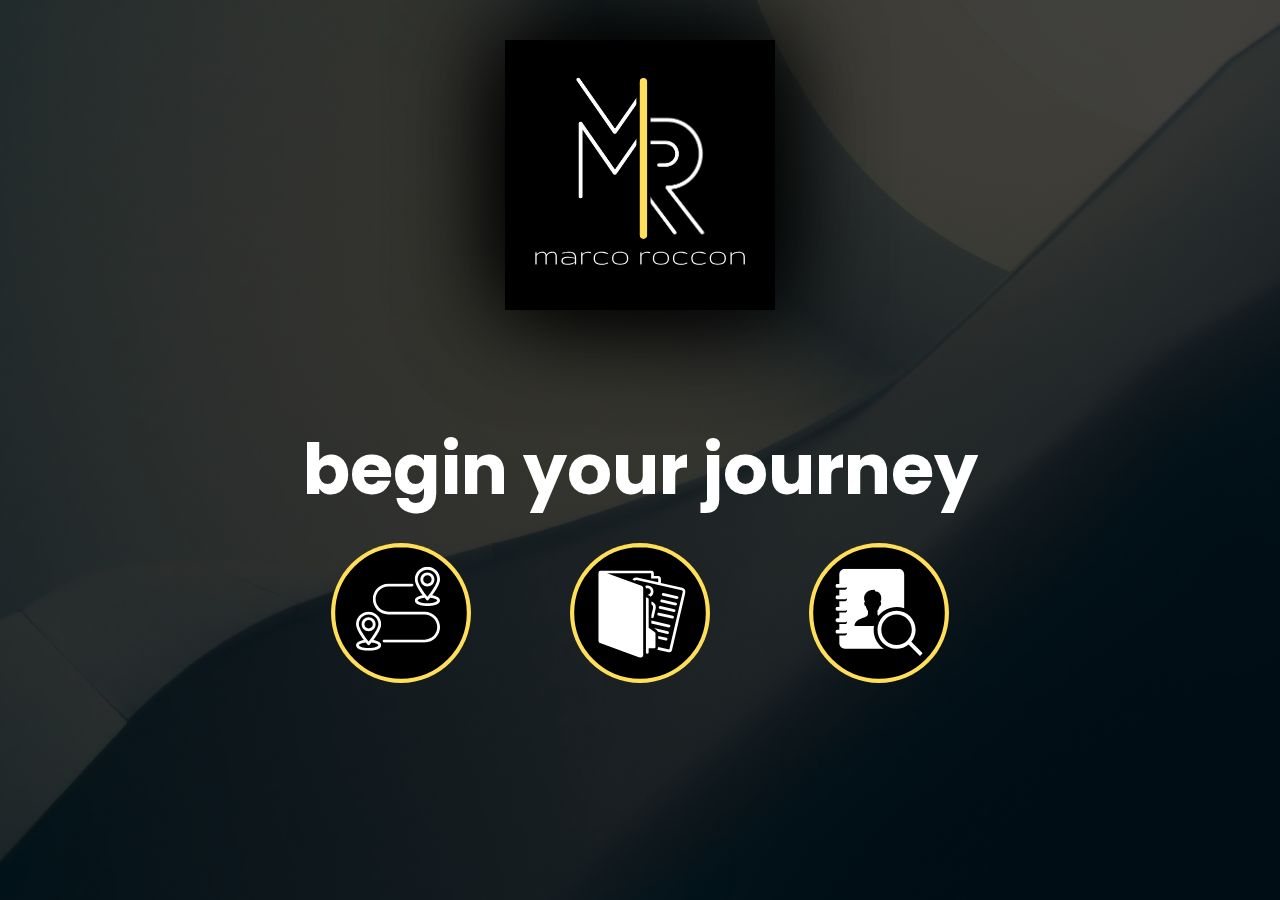
<file: where-to-begin.html>
<!DOCTYPE html>
<html lang="en">

<head>
    <meta charset="UTF-8">
    <meta name="viewport" content="width=device-width, initial-scale=1.0">
    <title>Home - Marco Roccon | Digital Innovation & Development</title>
    <meta name="description"
        content="Sviluppatore web e blockchain. Segui il mio viaggio nel mondo digital e dai un’occhiata ai miei ultimi progetti.">

    <meta name="keywords" content="Digital, Innovation, Development, Blockchain">
    <meta name="author" content="Marco Roccon">

    <meta property="og:url" content="https://rocconmarco.github.io/">
    <meta property="og:type" content="website">
    <meta property="og:title" content="Marco Roccon | Digital Innovation & Development">
    <meta property="og:description"
        content="Sviluppatore web e blockchain. Segui il mio viaggio nel mondo digital e dai un’occhiata ai miei ultimi progetti.">
    <meta property="og:image" content="https://github.com/rocconmarco/rocconmarco.github.io/blob/main/assets/images/opengraph-image.png?raw=true">

    <meta name="twitter:card" content="summary_large_image">
    <meta property="twitter:domain" content="rocconmarco.github.io">
    <meta property="twitter:url" content="https://rocconmarco.github.io/">
    <meta name="twitter:title" content="Marco Roccon | Digital Innovation & Development">
    <meta name="twitter:description"
        content="Sviluppatore web e blockchain. Segui il mio viaggio nel mondo digital e dai un’occhiata ai miei ultimi progetti.">
    <meta name="twitter:image" content="https://github.com/rocconmarco/rocconmarco.github.io/blob/main/assets/images/opengraph-image.png?raw=true">

    <link rel="apple-touch-icon" sizes="180x180" href="assets/icons/apple-touch-icon.png">
    <link rel="icon" sizes="192x192" href="assets/icons/android-chrome-192x192.png">
    <link rel="icon" sizes="512x512" href="assets/icons/android-chrome-512x512.png">
    <link rel="icon" type="image/png" sizes="32x32" href="assets/icons/favicon-32x32.png">
    <link rel="icon" type="image/png" sizes="16x16" href="assets/icons/favicon-16x16.png">
    <link rel="icon" type="image/x-icon" href="assets/icons/favicon.ico">

    <link rel="preconnect" href="https://fonts.googleapis.com">
    <link rel="preconnect" href="https://fonts.gstatic.com" crossorigin>
    <link rel="stylesheet"
        href="https://fonts.googleapis.com/css2?family=Poppins:ital,wght@0,100;0,200;0,300;0,400;0,500;0,600;0,700;0,800;0,900;1,100;1,200;1,300;1,400;1,500;1,600;1,700;1,800;1,900&display=swap">

    <link rel="stylesheet" href="/assets/styles/general.css">
    <link rel="stylesheet" href="/assets/styles/where-to-begin.css">
    <link rel="stylesheet" href="assets/styles/responsive-da-dove-cominciare.css">

</head>

<body>
    <header class="logo-where-to-begin-container">
        <a href="index.html">
            <img class="logo-where-to-begin" src="assets/images/alternative-logo.svg">
        </a>

    </header>

    <main>
        <section class="begin-section">
            <h1>begin your journey</h1>
            <div class="begin-icons">
                <a href="bio-en.html" class="circle-button">
                    <div class="front"><img src="assets/icons/bio-icon.svg" alt="Bio"></div>
                    <div class="back">Bio</div>
                </a>

                <a href="projects-en.html" class="circle-button">
                    <div class="front"><img src="assets/icons/projects-icon.svg" alt="Projects"></div>
                    <div class="back">Projects</div>
                </a>

                <a href="contacts-en.html" class="circle-button">
                    <div class="front"><img src="assets/icons/contacts-icon.svg" alt="Contacts"></div>
                    <div class="back">Contacts</div>
                </a>
            </div>
        </section>

    </main>

    <script src="animations/header-shrinking.js"></script>

</body>

</html>
</file>
<file: assets/styles/general.css>
* {
    margin: 0;
    padding: 0;
    font-family: Poppins, Helvetica, sans-serif;
    text-decoration: none;
}

body {
    background-image: linear-gradient(rgba(0, 0, 0, 0.75), rgba(0, 0, 0, 0.75)),
        url("/assets/images/background-image.jpg");
    background-size: cover;
    background-position: center;
    background-attachment: fixed;
}

body.scrollbar-visible {
    overflow-y: auto;
}


button {
    width: 115px;
    padding: 15px 0;
    text-align: center;
    margin: 20px 10px;
    border-radius: 50px;
    font-size: 16px;
    font-weight: bold;
    border: 4px solid #ffde59;
    background: transparent;
    color: #fff;
    cursor: pointer;
    position: relative;
    overflow: hidden;
}

span {
    background: #ffde59;
    height: 100%;
    width: 0;
    border-radius: 50px;
    position: absolute;
    left: 0;
    bottom: 0;
    z-index: -1;
    transition: 0.5s;
}

button:hover span {
    width: 115px;
}

button:hover {
    border: none;
    color: black;
}

::-webkit-scrollbar {
    width: 5px;
    height: 5px;
}

::-webkit-scrollbar-track {
    background: black;
}

::-webkit-scrollbar-thumb {
    background: #ffde59;
    border-radius: 10px;
}
</file>
<file: assets/styles/select-language.css>
.select-language-body {
    min-height: auto;
}

.select-language-container {
    width: 100%;
    height: 100%;
    margin-top: 5%;
}

.logo-select-language-container {
    display: flex;
    align-items: center;
    justify-content: center;
    height: 30vh;
}

.logo-select-language {
    box-shadow: 2px 2px 100px black, -2px -2px 100px black;
}

.language-button button {
    margin: 20% 10%;
    padding: 50% 0;
    text-align: center;
    border-radius: 50px;
    font-size: 16px;
    font-weight: bold;
    border: 4px solid #ffde59;
    background: transparent;
    color: #fff;
    cursor: pointer;
    position: relative;
    overflow: hidden;
}

.language-button span {
    background: #ffde59;
    border-radius: 50px;
    position: absolute;
    left: 0;
    bottom: 0;
    z-index: -1;
    transition: 0.5s;
}

.language-button button:hover span {
    width: 100%;
}

.language-button button:hover {
    border: none;
    color: black;
}

.button-container {
    display: flex;
    flex-direction: row;
    justify-content: center;
}
</file>
<file: assets/styles/responsive-index.css>
@media (max-width: 600px) {
    .select-language-body {
        min-height: auto;
    }
    
    .select-language-container {
        width: 100%;
        height: 100%;
        margin-top: 5%;
    }

    .logo-select-language-container {
        text-align: center;
        padding: 10px;
        height: 40vh;
    }

    .logo-select-language {
        height: 37vh;
    }

    .language-button {
        display: flex;
        flex-direction: column;
        align-items: center;
        width: 100%;
    }

    .language-button a {
        display: flex;
        align-items: center;
        height: 100px;
        width: 400px;
        margin: 10px 0;

    }

    .language-button button {
        height: 75px;
        width: 50%;
        padding: 5px;
        font-size: 16px;
        margin: 10px 0;
    }

}


@media (min-width: 601px) and (max-width: 1024px) {
    .select-language-body {
        min-height: auto;
    }
    
    .select-language-container {
        width: 100%;
        height: 100%;
        margin-top: 5%;
    }

    .logo-select-language-container {
        text-align: center;
        padding: 10px;
        height: 40vh;
    }

    .logo-select-language {
        height: 39vh;
    }

    .language-button {
        display: flex;
        flex-direction: column;
        align-items: center;
    }

    .language-button a {
        display: flex;
        align-items: center;
        height: 100px;
        width: 25%;
        margin-left: 20px;
        margin-right: 20px;
    }

    .language-button button {
        height: 75px;
        width: 100%;
        padding: 10px;
        font-size: 18px;
        margin: 10px 5px;
    }
}

@media (min-width: 1025px) {
    .select-language-body {
        min-height: auto;
    }
    
    .select-language-container {
        width: 100%;
        height: 100%;
        margin-top: 5%;
    }

    .logo-select-language-container {
        text-align: left;
        padding: 0px;
        height: 60vh;
    }

    .logo-select-language {
        height: 43vh;
    }

    .language-button {
        display: flex;
        flex-direction: row;
        justify-content: center;
        align-items: center;
        width: 100%;
        height: 100px;
        
    }

    .language-button a {
        display: flex;
        align-items: center;
        height: 75%;
        width: 18%;
        margin-left: 20px;
        margin-right: 20px;
    }

    .language-button button {
        height: 100%;
        width: 100%;
        padding: 10px;
        font-size: 20px;
        margin: 10px 5px;
    }
}
</file>
<file: assets/styles/bio.css>
.bio-body {
    margin-top: 170px;
    min-height: auto;
}

.bio-section {
    width: 100%;
    height: 100%;
    text-align: center;
    color: #fff;
    margin-top: 5%;
}

.bio-section h1 {
    font-size: 70px;
}

.bio-section p {
    margin: 20px auto;
    font-weight: 100;
    line-height: 25px;
}

.bio-introduction {
    margin-bottom: 7%;
}

.bio-introduction p {
    line-height: 30px;
    font-size: 20px;
}

.bio-introduction img {
    height: 350px;
}

.personal-stats {
    height: 200px;
    background-color: antiquewhite;
}

.highlights {
    display: flex;
    justify-content: start;
    align-items: center;
    flex-direction: column;
    width: 50%;
    margin-left: 16%;
}

.highlights h2 {
    margin-bottom: 15px;
}

.highlights ul,
.features ul {
    font-weight: bold;
    font-size: 20px;
    color: #ffde59;
    text-align: left;
    list-style: none;
}


.features img {
    width: 250px;
}

.highlights p strong {
    font-size: 20px;
    color: #fff;
}

.highlights ul li strong {
    font-size: 20px;
    color: #fff;
}

.features {
    display: flex;
    justify-content: center;
    align-items: center;
    flex-direction: column;
    width: 50%;
    margin-right: 10%;
}

.features h2 {
    margin-bottom: 15px;
}

.features p {
    margin-left: 15%;
    font-weight: bold;
    font-size: 20px;
    color: #ffde59;
}

.highlights-features-container {
    display: flex;
    flex-direction: row;
    align-items: start;
    margin-bottom: 5%;

}

.highlights .titoli-di-studio {
    list-style: disc;
    color: #fff;
    display: flex;
    flex-direction: column;
    margin-left: 4%;
}

.highlights .titoli-di-studio li::marker {
    color: #ffde59;
}

.bio-content {
    display: flex;
    justify-content: center;
    align-items: center;
    flex-direction: column;
    margin-top: 60px;
    margin-left: 22%;
    margin-right: 22%;
}

.bio-content p {
    line-height: 40px;
    font-size: 20px;
}

.bio-content h2 {
    font-size: 24px;
    color: #fff;
}

.e-invece-no {
    font-weight: bold;
    color: #ffde59;
}

.firma {
    display: flex;
    flex-direction: column;

    text-transform: uppercase;
    font-weight: bold;
    color: #ffde59;
}
</file>
<file: assets/styles/navbar.css>
.navbar-container {
    width: 100%;
    height: 170px;
    background-color: black;
    position: fixed;
    z-index: 100;
    overflow: hidden;
    top: 0;
}

.navbar-right-section,
.navbar-left-section {
    display: flex;
    align-items: center;
}

.navbar {
    width: 75%;
    margin: auto;
    display: flex;
    align-items: center;
    justify-content: space-between;
    position: fixed;
    left: 5%;
    right: 5%;
}

.logo {
    width: 170px;
    cursor: pointer;
}

.pages-links li {
    list-style: none;
    display: inline-block;
    margin: 0 20px;
    position: relative;
    transition: 0.5s;
}

.pages-links li a {
    text-decoration: none;
    color: #fff;
    text-transform: uppercase;
    transition: 0.5s;
}

.pages-links li::after {
    content: "";
    height: 3px;
    width: 0;
    background-color: #ffde59;
    position: absolute;
    left: 0;
    bottom: -2px;
    transition: 0.5s;
}

.pages-links li:hover::after {
    width: 100%;
}

.navbar-left-section {
    height: 100%;
}

.navbar-right-section {
    display: flex;
    justify-content: space-between;
    height: 100%;
    transition: 0.5s;
}

.social-icons {
    display: flex;
    justify-content: space-between;
    width: 75px;
    filter: invert(100%) sepia(100%) saturate(0%) hue-rotate(155deg) brightness(103%) contrast(103%);
    margin-left: 10px;
}

.social-icons img {
    height: 20px;
}

.hamburger-menu {
    display: none;
    cursor: pointer;
}

.bar {
    display: block;
    width: 25px;
    height: 3px;
    margin: 5px auto;
    transition: all 0.3s ease-in-out;
    background-color: #fff;
}

@media (max-width: 600px), (min-width: 601px) and (max-width: 1024px) {

    .pages-links,
    .social-icons {
        display: none;
    }

    .hamburger-menu {
        display: block;
        position: relative;
    }

    .hamburger-menu img {
        height: 60px;
        cursor: pointer;
        filter: invert(100%) sepia(100%) saturate(0%) hue-rotate(155deg) brightness(103%) contrast(103%);
    }

    .hamburger-menu ul.dropdown {
        list-style: none;
        background: black;
        padding: 0;
        margin: 0;
        position: absolute;
        top: 60x;
        right: 0;
        display: none;
        width: 150px;
    }

    .hamburger-menu ul.dropdown li {
        display: block;
        position: relative;
    }

    .hamburger-menu ul.dropdown li a {
        display: block;
        padding: 20px 25px;
        color: #fff;
        text-decoration: none;
        text-align: center;
        font-size: 20px;
        background: black;
    }

    .hamburger-menu ul.dropdown li a:hover {
        background-color: #444;
    }

    .hamburger-menu.open ul.dropdown {
        display: block;
    }

    .hamburger-menu ul.dropdown li a img {
        height: 20px;
    }
}
</file>
<file: assets/styles/footer.css>
.footer-container {
    width: 100%;
    height: 60px;
    display: flex;
    flex-direction: column;
    background-color: black;
    justify-content: center;
    align-items: center;
    color: #fff;
    position: relative;
    bottom: 0;
}
</file>
<file: assets/styles/responsive-bio.css>
@media (max-width: 600px) {
    .bio-content{
        margin-left: 3%;
        margin-right: 3%;
    }

    .bio-introduction p {
        margin-left: 2%;
        margin-right: 2%;
    }

    .highlights-features-container {
        display: flex;
        flex-direction: column;
        align-items: center;
    }

    .highlights {
        display: none;

    }

    .hidden-highlights h2 {
        margin-bottom: 15px;
    }
    
    .hidden-highlights ul {
        font-weight: bold;
        font-size: 20px;
        color: #ffde59;
        text-align: left;
        list-style: none;
    }
    
    .hidden-highlights p strong {
        font-size: 20px;
        color: #fff;
    }
    
    .hidden-highlights ul li strong {
        font-size: 20px;
        color: #fff;
    }

    .features {
        justify-content: center;
        margin: 0;
    }

    .features p {
        margin: 0;
    }

    .hidden-highlights {
        margin-bottom: 70px;
    }

    .hidden-highlights h2 {
        margin-bottom: 15px;
    }
    
    .hidden-highlights ul {
        font-weight: bold;
        font-size: 20px;
        color: #ffde59;
        text-align: center;
        list-style: none;
    }
    
    .hidden-highlights p strong {
        font-size: 20px;
        color: #fff;
    }
    
    .hidden-highlights ul li strong {
        font-size: 20px;
        color: #fff;
    }

    .hidden-highlights hr {
        height: 8px;
        color: transparent;
        border: none;
    }

    .hidden-highlights .titoli-di-studio {
        list-style: disc;
        color: #fff;
        display: flex;
        flex-direction: column;
        justify-content: start;
        align-items: start;
        margin-left: 13%;
        margin-right: 5%;
        text-align: start;
    }
    
    .hidden-highlights .titoli-di-studio li::marker {
        color: #ffde59;
    }


}

@media (min-width: 601px) and (max-width: 1024px) {
    .bio-content{
        margin-left: 10%;
        margin-right: 10%;
    }

    .highlights-features-container {
        flex-direction: column;
    }

    .highlights-features-container {
        display: flex;
        flex-direction: column;
        align-items: center;
    }

    .highlights {
        display: none;
    }

    .features {
        justify-content: center;
        margin: 0;
    }

    .features p {
        margin: 0;
    }

    .hidden-highlights {
        margin-bottom: 70px;
    }

    .hidden-highlights h2 {
        margin-bottom: 15px;
    }
    
    .hidden-highlights ul {
        font-weight: bold;
        font-size: 20px;
        color: #ffde59;
        text-align: center;
        list-style: none;
    }
    
    .hidden-highlights p strong {
        font-size: 20px;
        color: #fff;
    }
    
    .hidden-highlights ul li strong {
        font-size: 20px;
        color: #fff;
    }

    .hidden-highlights hr {
        height: 8px;
        color: transparent;
        border: none;
    }

    .hidden-highlights .titoli-di-studio {
        list-style: disc;
        color: #fff;
        display: flex;
        flex-direction: column;
        justify-content: start;
        align-items: start;
        margin-left: 26%;
        margin-right: 17%;
        text-align: start;
    }
    
    .hidden-highlights .titoli-di-studio li::marker {
        color: #ffde59;
    }
}

@media (min-width: 1025px) {
    .hidden-highlights {
        display: none;
    }
}
</file>
<file: assets/styles/contacts.css>
.contacts-body {
    margin-top: 170px;
    min-height: auto;
}

.contacts-section {
    width: 100%;
    height: 100%;
    text-align: center;
    color: #fff;
    margin-top: 5%;
}

.contacts-section h1 {
    font-size: 70px;
}

.contacts-section p {
    margin-bottom: 20px;
    font-weight: 100;
    line-height: 25px;
}

.contacts-section .call-to-action {
    color: #ffde59;
}

.contacts-introduction {
    margin-top: 7%;
}

.contacts-introduction p {
    line-height: 30px;
    font-size: 20px;
    z-index: -1;
}

.contact-container {
    height: 100%;
    margin: 0;
    display: flex;
    flex-direction: column;
}

.contact-form {
    display: flex;
    flex-direction: column;
    align-items: center;
    gap: 20px;
}

.contact-title hr {
    border: none;
    width: 120px;
    height: 5px;
    background-color: #fff;
    border-radius: 10px;
    margin-bottom: 20px;
    align-items: center;
}

.contact-inputs {
    width: 400px;
    height: 50px;
    border: none;
    outline: none;
    padding-left: 25px;
    font-weight: 500;
    background-color: rgb(100, 100, 100);
    color: #fff;
    border-radius: 50px;
}

.contact-form textarea {
    height: 140px;
    padding-top: 15px;
    border-radius: 20px;
}

.contact-inputs:focus {
    border: 2px solid #ffde59;
}

.contact-inputs::placeholder {
    color: #fff;
}

button:hover span {
    width: 100%;
}

button:hover {
    border: none;
    color: black;
}

@media (max-width:800px) {
    .contact-inputs {
        width: 80vw;
    }

}
</file>
<file: assets/styles/where-to-begin.css>
.logo-where-to-begin-container {
    display: flex;
    align-items: center;
    justify-content: center;
}

.logo-where-to-begin {
    height: 270px;
    margin-top: 40px;
    box-shadow: 5px 5px 100px black, -5px -5px 100px black;
}

.begin-section {
    width: 100%;
    text-align: center;
    color: #fff;
}

.begin-section h1 {
    font-size: 70px;
    margin-top: 120px;
}

.begin-icons {
    margin-top: 20px;
    margin-left: 22%;
    margin-right: 22%;
    display: flex;
    justify-content: space-around;
    align-items: center;
}

.circle-button {
    width: 140px;
    height: 140px;
    border-radius: 50px;
    position: relative;
    perspective: 1000px;
    cursor: pointer;
}

.circle-button img {
    height: 140px;
}

.circle-button .front,
.circle-button .back {
    position: absolute;
    width: 100%;
    height: 100%;
    border-radius: 50%;
    backface-visibility: hidden;
    display: flex;
    justify-content: center;
    align-items: center;
    font-size: 22px;
    font-weight: bold;
    color: white;
    transition: transform 0.6s;
}

.circle-button .back {
    background-image: url("/assets/icons/begin-icon-bg.svg");
    background-size: cover;
    background-position: center;
    transform: rotateY(180deg);
}

.circle-button:hover .front {
    transform: rotateY(180deg);
}

.circle-button:hover .back {
    transform: rotateY(0deg);
}
</file>
<file: assets/styles/responsive-da-dove-cominciare.css>
@media (max-width: 600px) {
    .logo-select-language-container {
        text-align: center;
        padding: 10px;
        height: 40vh;
    }

    .logo-select-language {
        height: 37vh;
    }

    .begin-section {
        position: static;
        transform: none;
        margin-top: 20px;
    }

    .begin-section h1 {
        font-size: 35px;
        margin-top: 40px;
        margin-left: 2%;
        margin-right: 2%;
    }

    .begin-icons {
        display: flex;
        flex-direction: column;
        align-items: center;
        margin: 20px 0;
    }

    .circle-button {
        width: 100px;
        height: 100px;
        margin: 10px 0;
    }

    .circle-button img {
        height: 100px;
    }

    .circle-button .front,
    .circle-button .back {
        font-size: 16px;
    }

}

@media (min-width: 601px) and (max-width: 1024px) {
    .logo-select-language-container {
        text-align: left;
        padding: 0px;
        height: 60vh;
    }

    .logo-select-language {
        height: 43vh;
    }

    .begin-section {
        position: static;
        transform: none;
        margin-top: 20px;
    }

    .begin-section h1 {
        font-size: 50px;
        margin-top: 30px;
    }

    .begin-icons {
        display: flex;
        flex-direction: row;
        justify-content: space-around;
        margin: 20px 10%;
    }

    .circle-button {
        width: 120px;
        height: 120px;
        margin: 10px;
    }

    .circle-button img {
        height: 120px;
    }

    .circle-button .front,
    .circle-button .back {
        font-size: 18px;
    }
}

@media (min-width: 1025px) {
    .logo-select-language-container {
        text-align: left;
        padding: 0px;
        height: 60vh;
    }

    .logo-select-language {
        height: 43vh;
    }

    .begin-section {
        position: absolute;
        top: 50%;
        transform: translateY(-50%);
        text-align: center;
        color: #fff;
    }

    .begin-section h1 {
        font-size: 70px;
        margin-top: 200px;
    }

    .begin-icons {
        margin-top: 20px;
        margin-left: 22%;
        margin-right: 22%;
        display: flex;
        justify-content: space-around;
        align-items: center;
    }

    .circle-button {
        width: 140px;
        height: 140px;
        border-radius: 50px;
        position: relative;
        perspective: 1000px;
        cursor: pointer;
    }

    .circle-button img {
        height: 140px;
    }

    .circle-button .front,
    .circle-button .back {
        font-size: 22px;
    }
}
</file>
<file: assets/styles/projects.css>
.projects-section {
    display: flex;
    justify-content: center;
    flex-direction: column;
    width: 100%;
    height: 100%;
    text-align: center;
    color: #fff;
    margin-top: 5%;
}

.projects-body {
    margin-top: 170px;
    min-height: auto;
}


.projects-section h1 {
    font-size: 70px;
}

.projects-section p {
    font-weight: 100;
    line-height: 25px;
}

.projects-introduction {
    margin-bottom: 3%;
}

.projects-introduction p {
    line-height: 30px;
    font-size: 20px;
}

.projects-container {
    padding-left: 3%;
    padding-right: 3%;
    display: grid;
    gap: 40px;
    grid-template-columns: repeat(auto-fit, minmax(320px, 1fr));
}

.project-card {
    background-color: #ffde59;
    width: 100%;
    height: 100%;
}

.project-link {
    display: block;
    position: relative;
    height: 350px;
    background-color: black;
    padding: 2rem 1.5rem 1.5rem 1.5rem;
    color: #fff;
    transition: transform 0.4s;
}

.project-title {
    font-size: 20px;
    margin-bottom: 0.75rem;
    ;
}

.project-description {
    margin-bottom: 1.5rem;
}

.project-link i {
    position: absolute;
    top: 1.8rem;
    right: 1.5rem;
    font-size: 1.5rem;
    color: black;
    transition: transform 0.4s;
}

.project-link:hover {
    transform: translateY(-0.35rem);
}

.project-link:hover i {
    transform: translateX(0.5rem);
}

.project-image {
    width: 100%;
    height: auto;
    object-fit: cover;
}
</file>
<file: assets/styles/responsive-projects.css>
@media (max-width: 723px) {
    .project-link {
        height: auto;
    }
}

@media (min-width: 724px) and (max-width: 1000px) {
    .project-link {
        height: 350px;
    }
}
</file>
